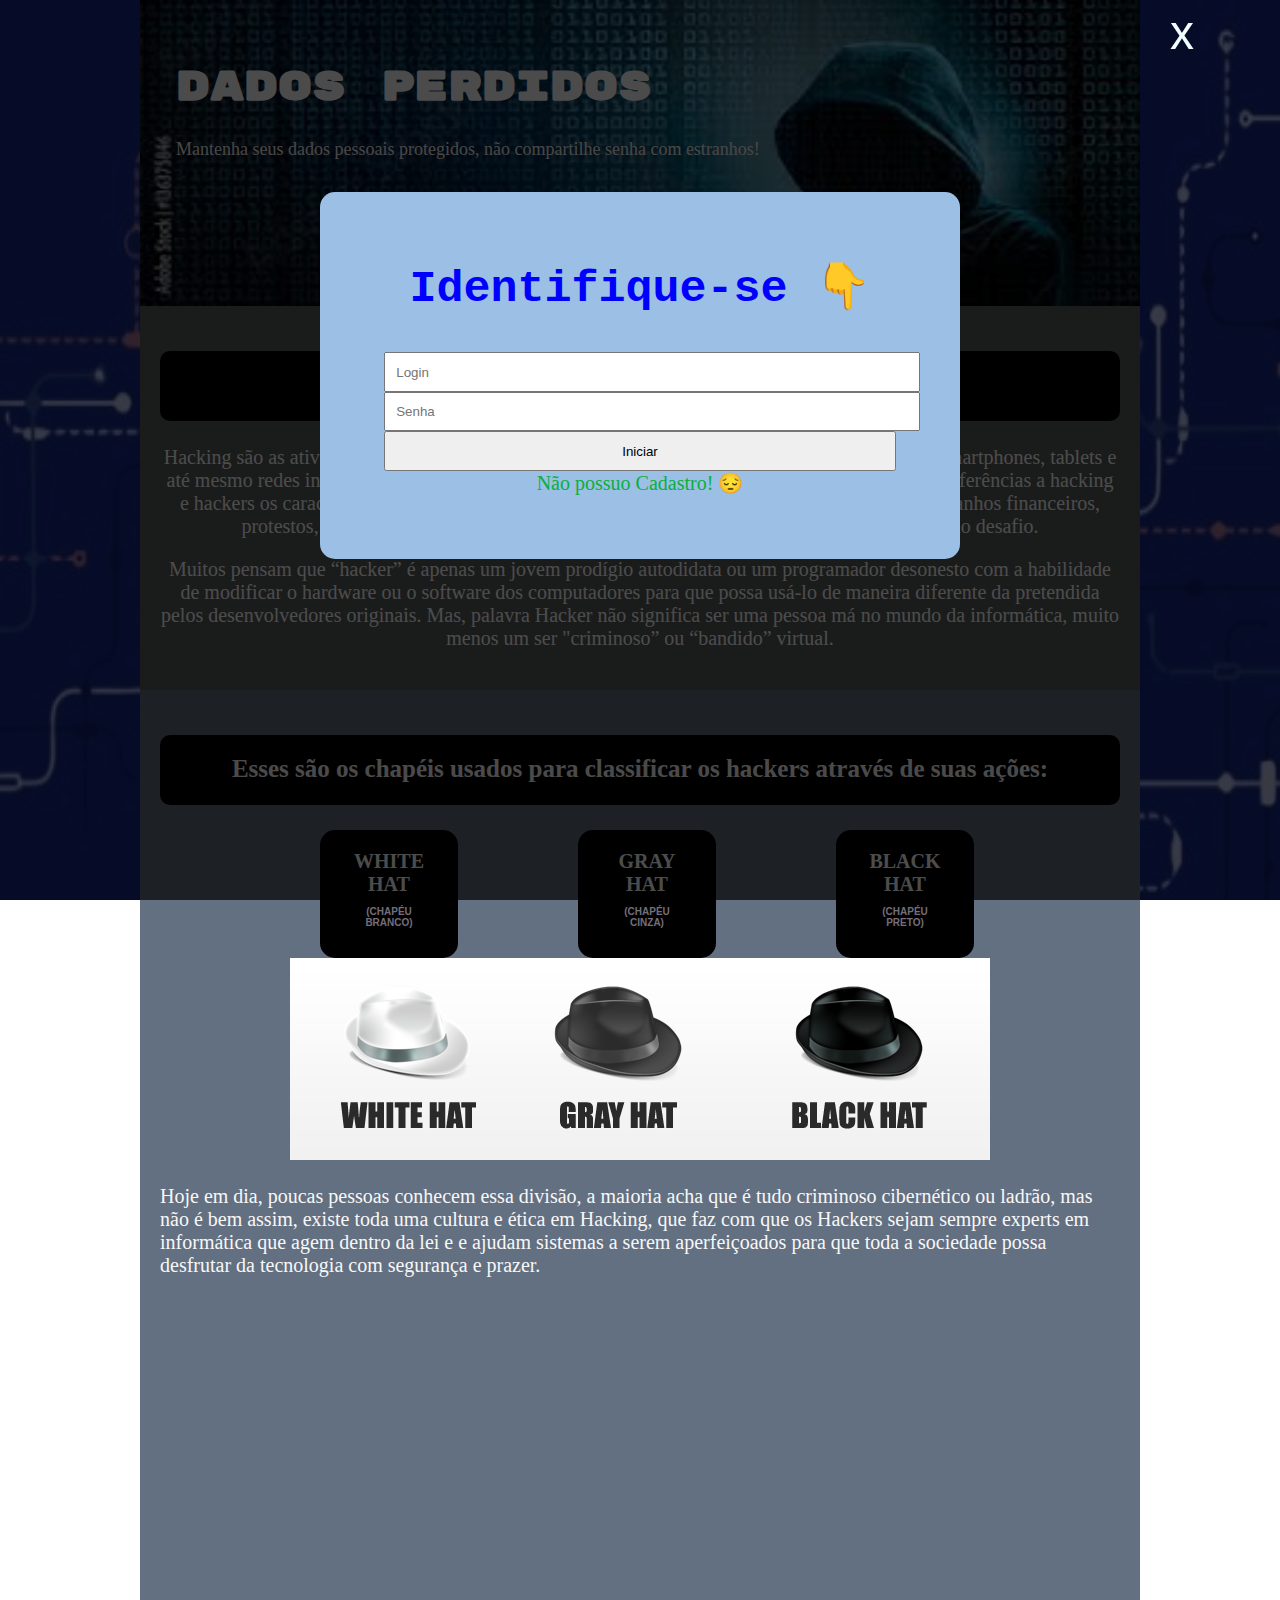
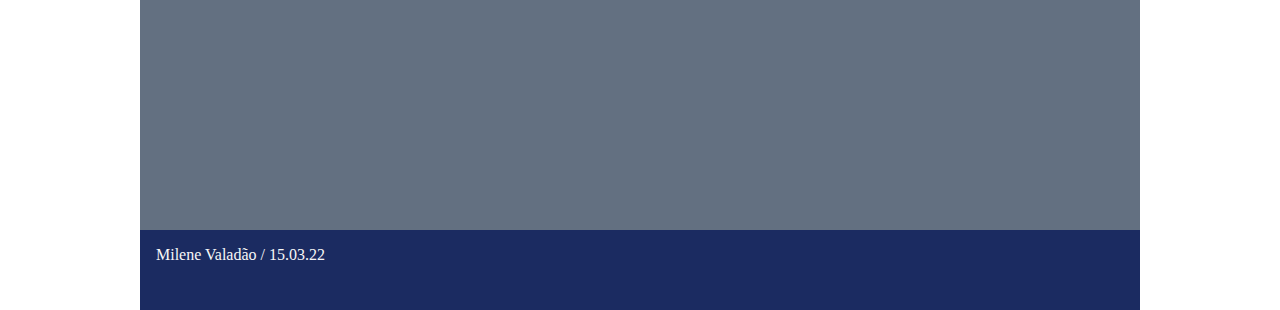
<file: 08.03/index.html>
<!DOCTYPE html>
<html lang="pt-br">
<head>
    <meta charset="UTF-8">
    <meta http-equiv="X-UA-Compatible" content="IE=edge">
    <meta name="viewport" content="width=device-width, initial-scale=1.0">
    <title>Hackers</title>
    <link rel="shortcut icon" href="img/icone.ico" type="image/x-icon">
    <link rel="stylesheet" href="css/style.css">
    
    <link rel="preconnect" href="https://fonts.googleapis.com">
    <link rel="preconnect" href="https://fonts.gstatic.com" crossorigin>
    <link href="https://fonts.googleapis.com/css2?family=Rubik+Mono+One&display=swap" rel="stylesheet">
</head>
<body>
    <div id="pag">
        <header>
            <h1>DADOS PERDIDOS</h1>
            <p> Mantenha seus dados pessoais protegidos, não compartilhe senha com estranhos! </p>
        </header>
        <nav>
            <h3>Hacking</h3>
           <p>  Hacking são as atividades que procuram comprometer dispositivos digitais como computadores, smartphones, tablets e até mesmo redes inteiras. Embora o hacking possa não ser sempre malicioso, atualmente, muitas referências a hacking e hackers os caracterizam como uma atividade ilegal de criminosos cibernéticos motivados por ganhos financeiros, protestos, coleta de informações (espionagem) e, mesmo que seja apenas pela "emoção" do desafio.</p>

           <p>   Muitos pensam que “hacker” é apenas um jovem prodígio autodidata ou um programador desonesto com a habilidade de modificar o hardware ou o software dos computadores para que possa usá-lo de maneira diferente da pretendida pelos desenvolvedores originais. Mas, palavra Hacker não significa ser uma pessoa má no mundo da informática, muito menos um ser "criminoso” ou “bandido” virtual.</p>
        </nav>
        <section>
            <h3>Esses são os chapéis usados para classificar os hackers através de suas ações:</h3>
            <ul>
                <li> <a href="indexwhite.html"> White Hat <div class="link">(Chapéu Branco)</div></a>  </li>
                <li> <a href="indexgray.html">Gray Hat <div class="link">(Chapéu Cinza)</div></a> </li>
                <li> <a href="indexblack.html">Black Hat <div class="link">(Chapéu Preto)</div></a> </li>
            </ul>
            <p class="centro"> <img src="img/all-hats.jpg" alt="" srcset=""> </p>

            <p>
                Hoje em dia, poucas pessoas conhecem essa divisão, a maioria acha que é tudo criminoso cibernético ou ladrão, mas não é bem assim, existe toda uma cultura e ética em Hacking, que faz com que os Hackers sejam sempre experts em informática que agem dentro da lei e e ajudam sistemas a serem aperfeiçoados para que toda a sociedade possa desfrutar da tecnologia com segurança e prazer.
            </p>
        </section>
        <footer>
            Milene Valadão / 15.03.22
        </footer>
    </div>
    <div id="popup">
        <div id="fechar" onclick="fechar()"> x </div>
        <div id="quadro">
            <h2> Identifique-se &#x1F447;</h2>
            <form name="form" method="post">
                <input type="text" name="login" placeholder="Login">
                <input type="password" name="senha" placeholder="Senha">
                <input type="button" value="Iniciar" onclick="log()" >
                <p id="msg"> Acesso Negado. Usuário ou Senha Inválido</p>
                <a href="#">Não possuo Cadastro! &#x1F614;</a>
            </form>
        </div>
    </div>
    <script src="js/script.js"></script>
</body>
</html>
</file>
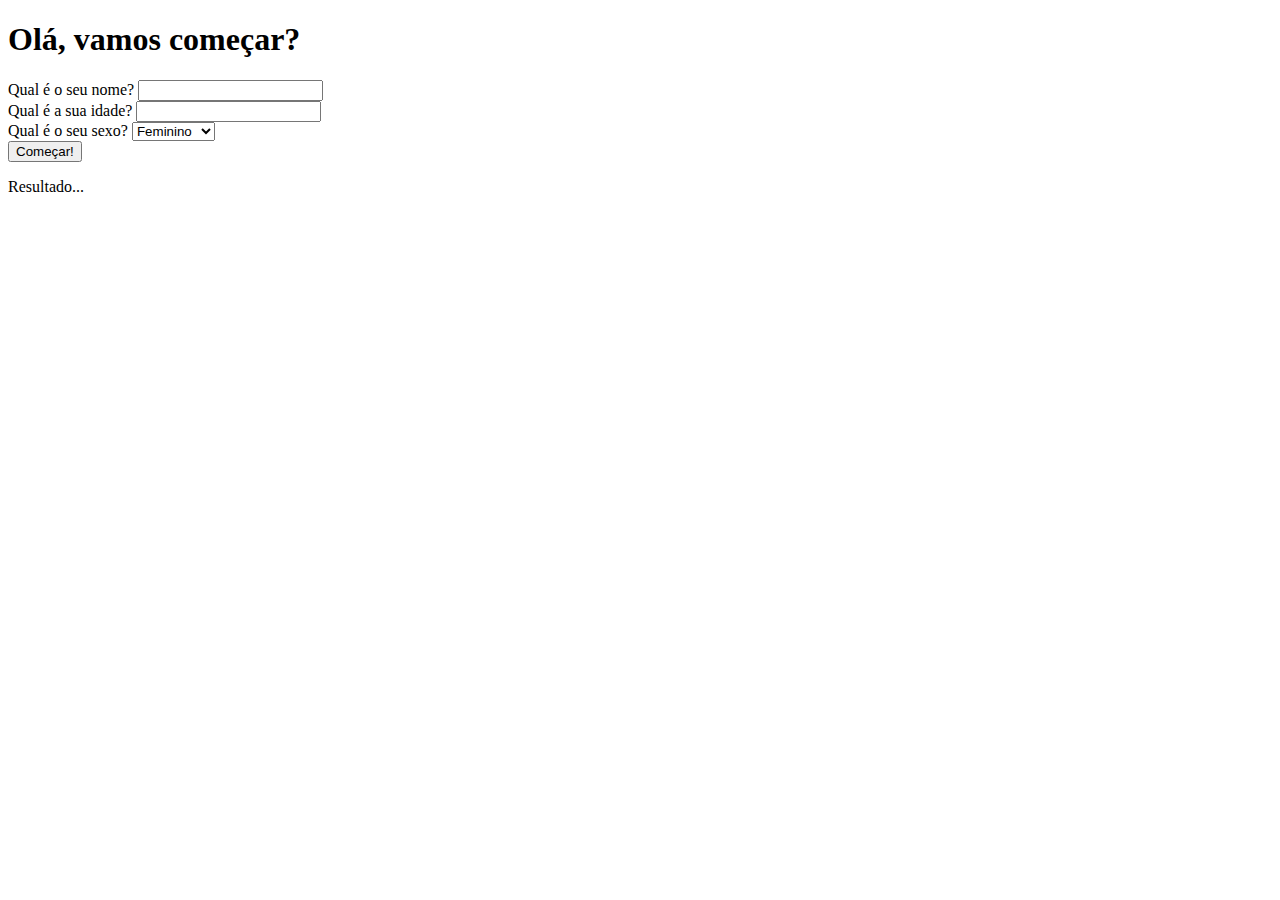
<file: bemvindos/index.html>
<!DOCTYPE html>
<html lang="pt-br">
<head>
    <meta charset="UTF-8">
    <meta http-equiv="X-UA-Compatible" content="IE=edge">
    <meta name="viewport" content="width=device-width, initial-scale=1.0">
    <title>Bem Vindos</title>
</head>
<body>
    <main>
        <h1>Olá, vamos começar?</h1>
        <label for="nome" >Qual é o seu nome?</label>
        <input type="text" name="nome" id="nome">
        <br><label for="idade"> Qual é a sua idade?</label>
        <input type="number" name="idade" id="idade">
        <br><label for="sexo" > Qual é o seu sexo?</label>
        <select name="sexo" id="sexo">
            <option value="feminino">Feminino</option>
            <option value="masculino">Masculino</option>
        </select>
        <br><input type="button" value="Começar!" onclick="Resultado()">
        <p> <output id="resul" >  Resultado...  </output></p>
    </main>
    <script>
        
        function Resultado() {

        let nome = document.getElementById("nome").value
        let idade = Number(document.getElementById("idade").value)
        let sexo = document.getElementById("sexo").value
        let resul = document.getElementById("resul")

            
            if (idade >= 18 ) {
                if (sexo == "feminino") {
                    resul = `Bem-vinda!` 
                }
                 else {
                    resul = `Bem-vindo!`  
                 }
            }              
             else{
                resul = `Menor de idade!`
            } 

         
            document.getElementById("resul").value = resul
        }
        
    </script>
</body>
</html>
</file>
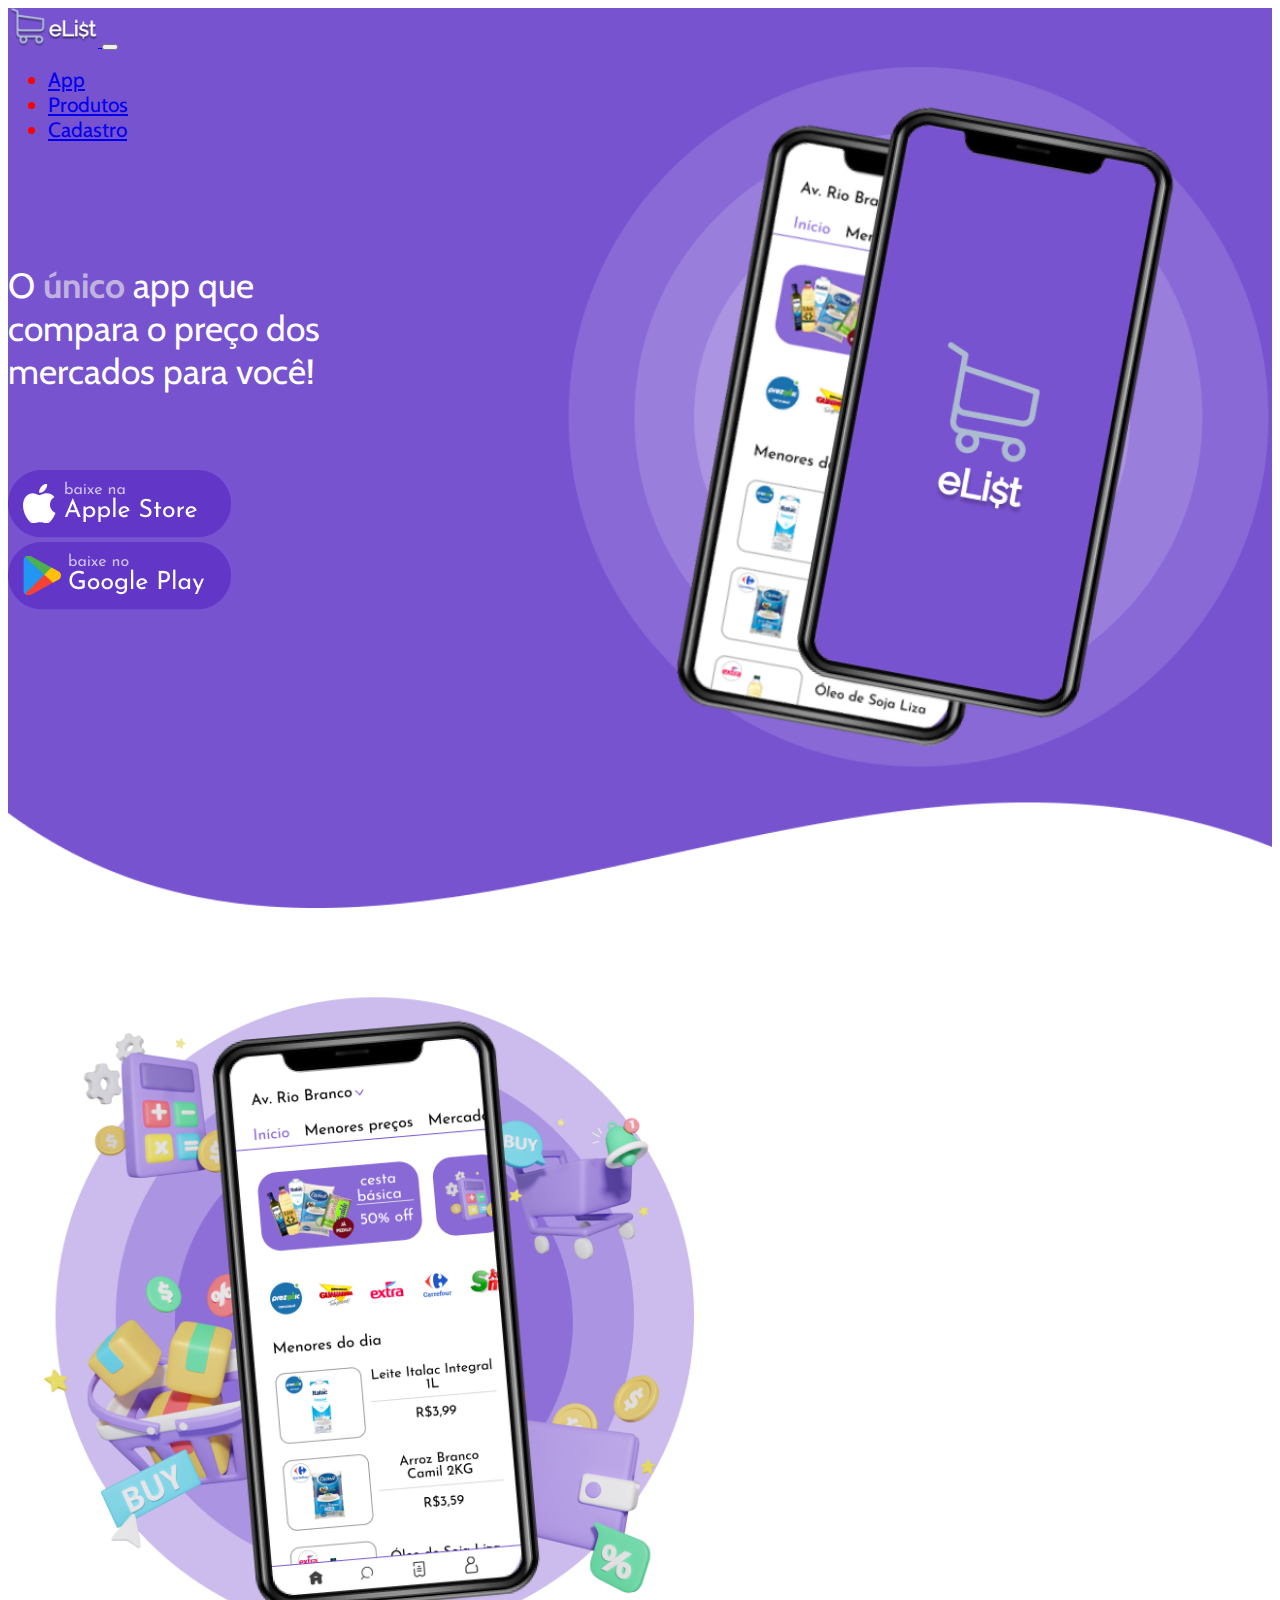
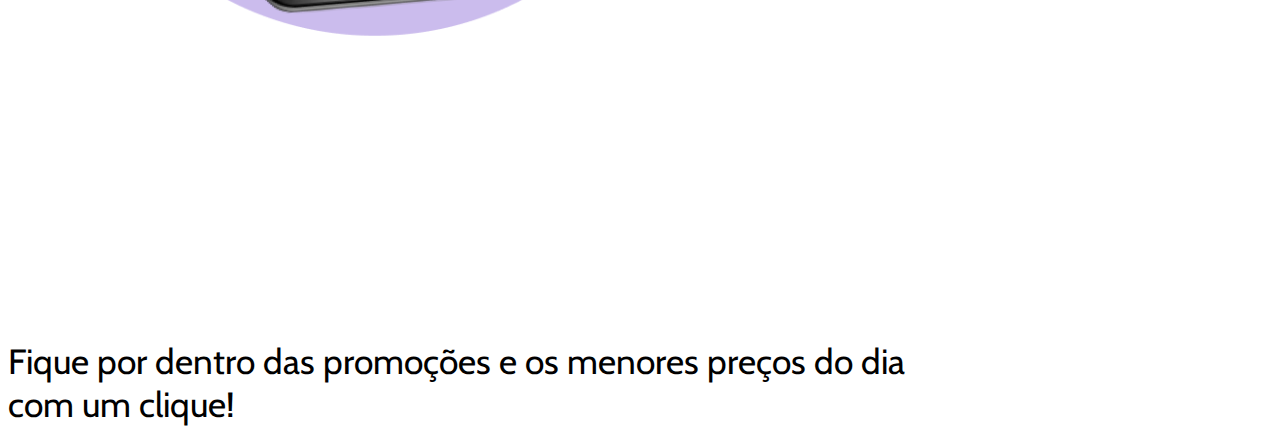
<file: projeto individual/index.html>
<!DOCTYPE html>
<html lang="pt-br">
<head>
    <meta charset="UTF-8">
    <meta http-equiv="X-UA-Compatible" content="IE=edge">
    <meta name="viewport" content="width=device-width, initial-scale=1.0">
    <title>eList</title>

    <link rel="shortcut icon" href="img/icone.png" type="image/x-icon">

    <link rel="stylesheet" href="css/style.css">

    <link href="https://cdn.jsdelivr.net/npm/bootstrap@5.2.1/dist/css/bootstrap.min.css" rel="stylesheet" integrity="sha384-iYQeCzEYFbKjA/T2uDLTpkwGzCiq6soy8tYaI1GyVh/UjpbCx/TYkiZhlZB6+fzT" crossorigin="anonymous">

    <link rel="preconnect" href="https://fonts.googleapis.com">
    <link rel="preconnect" href="https://fonts.gstatic.com" crossorigin>
    <link href="https://fonts.googleapis.com/css2?family=Cabin&display=swap" rel="stylesheet">

</head>
    <header> <!--Fundo-->
        
        <nav class="navbar navbar-expand-lg bg-light  bg-transparent">
        <div class="container">
            <a class="navbar-brand" href="#">
                <img src="img/logo.png" alt="eList" width="90">
              </a>
          <button class="navbar-toggler" type="button" data-bs-toggle="collapse" data-bs-target="#navbarSupportedContent" aria-controls="navbarSupportedContent" aria-expanded="false" aria-label="Toggle navigation">
            <span class="navbar-toggler-icon"></span>
          </button>
          <div class="collapse navbar-collapse" id="navbarSupportedContent">
            <ul class="navbar-nav ms-auto mb-2 mb-lg-0">
              <li class="nav-item">
                <a class="nav-link active" aria-current="page" href="#">App</a>
              </li>
              <li class="nav-item">
                <a class="nav-link" href="#">Produtos</a>
              </li>
              <li class="nav-item">
                <a class="nav-link" href="#">Cadastro</a>
              </li>
            </ul>
          </div>
        </div>
      </nav>

      <div class="container">   

            <div class="row" style="height: 200px;">
                <div class="col-md-6 col-sm-12 unico">O <span style="color: #C0B2DF;"><b>único</b></span> app que <br> compara o preço dos <br> mercados para você!
                </div>

                <div class="col-md-6 col-sm-12 celulares1 "> 
                    <img id="celulares1" src="img/celularescomfundo.png" alt="aplicativo e logo">
                </div>
           </div>

            <div class="row instale">
                
                <div class="col-md-3 col-sm-12">
                    <a href="https://www.apple.com/br/store" target="_blank"><img src="img/botaoapple.png"  alt="Baixe na Apple Store"></a>
                </div>

                <div class="col-md-3 col-sm-12">
                    <a href="https://play.google.com/store/games" target="_blank"><img src="img/botaogoogle.png" alt="Baixe no Gloogle Play"></a>
                </div>

            </div>  

        </div>
    </header>
    <body>
        
        <div class="container">

            <div class="row">
                <div class="col-md-6 col-sm-12">
                    <img id="celulares1" src="img/celular2.png" alt="pagina inicial mobile">
                </div>
                <div class="col-md-6 col-sm-12 tdirp">
                    Fique por dentro das promoções e os menores preços do dia <br> com um clique!
                </div>
            </div>

        </div>
        
    </body>
    <script src="https://cdn.jsdelivr.net/npm/@popperjs/core@2.11.6/dist/umd/popper.min.js" integrity="sha384-oBqDVmMz9ATKxIep9tiCxS/Z9fNfEXiDAYTujMAeBAsjFuCZSmKbSSUnQlmh/jp3" crossorigin="anonymous"></script>
    <script src="https://cdn.jsdelivr.net/npm/bootstrap@5.2.1/dist/js/bootstrap.min.js" integrity="sha384-7VPbUDkoPSGFnVtYi0QogXtr74QeVeeIs99Qfg5YCF+TidwNdjvaKZX19NZ/e6oz" crossorigin="anonymous"></script>
</html>
</file>
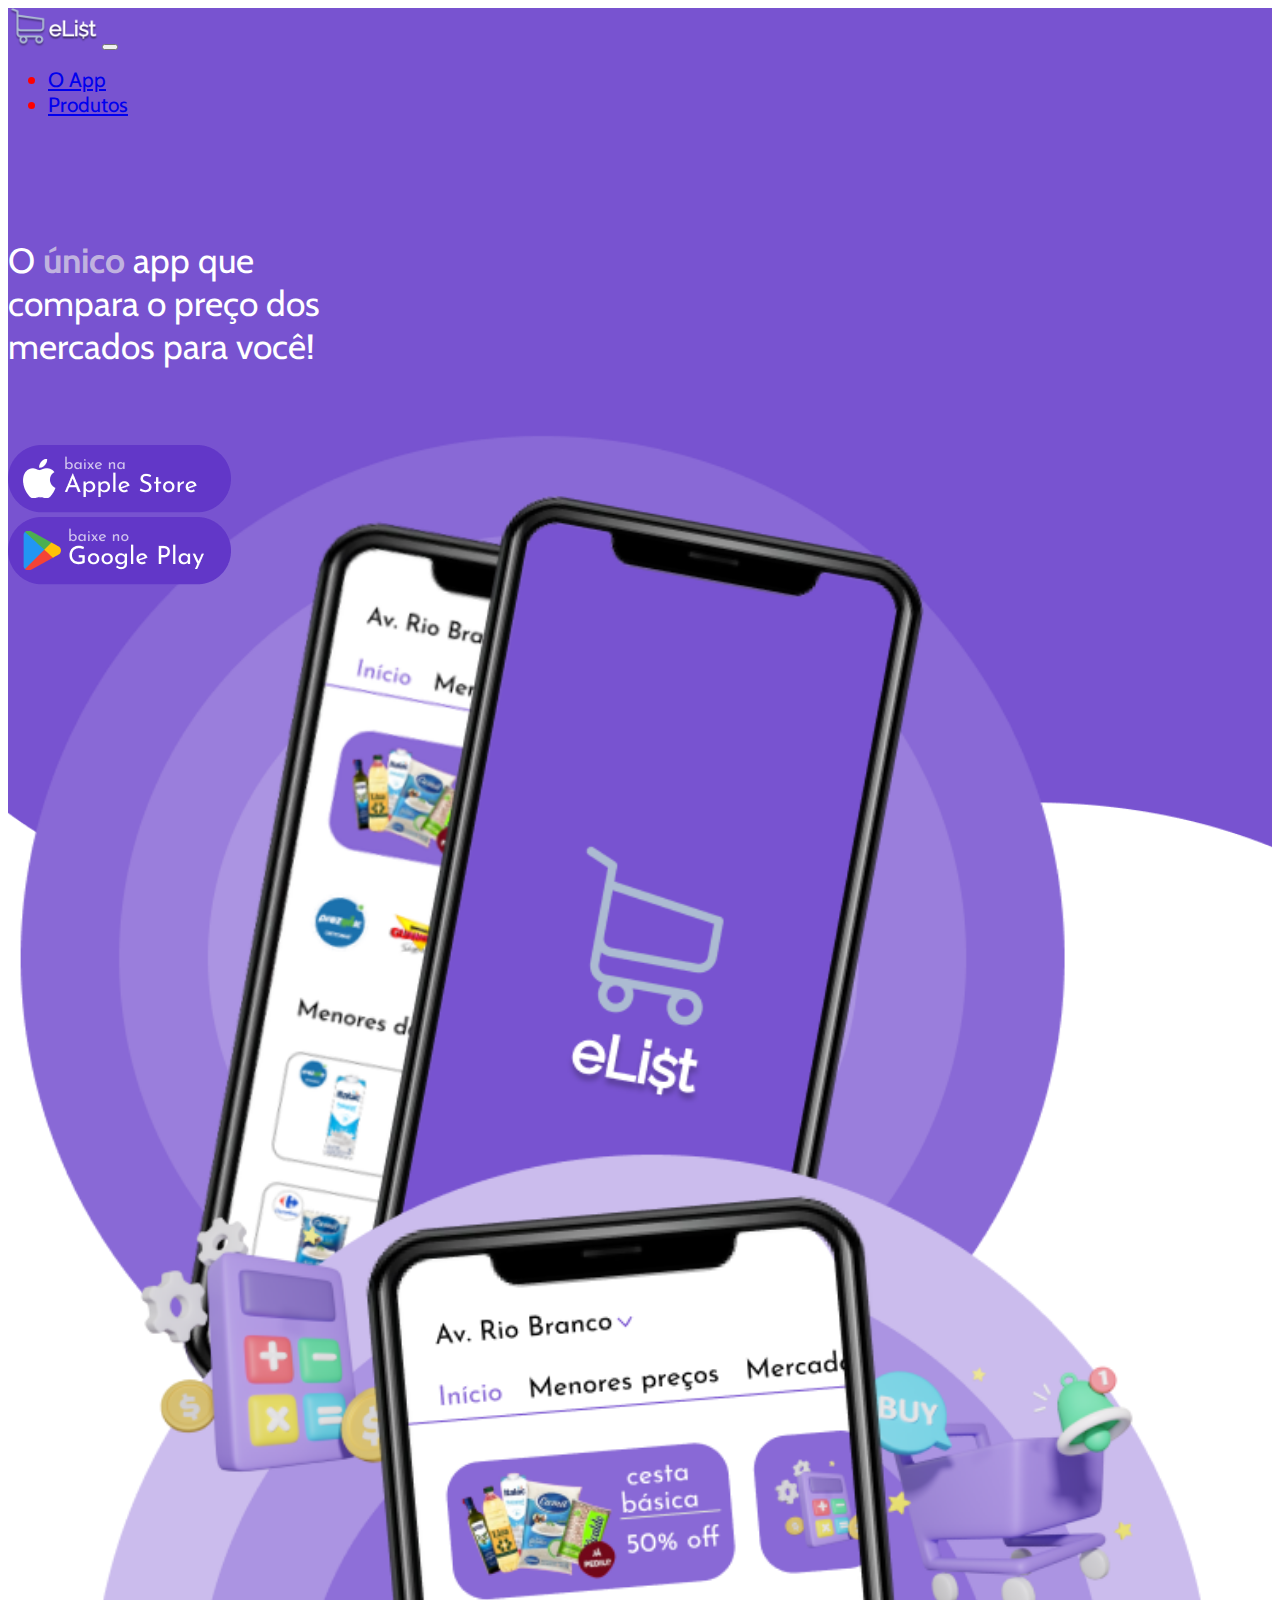
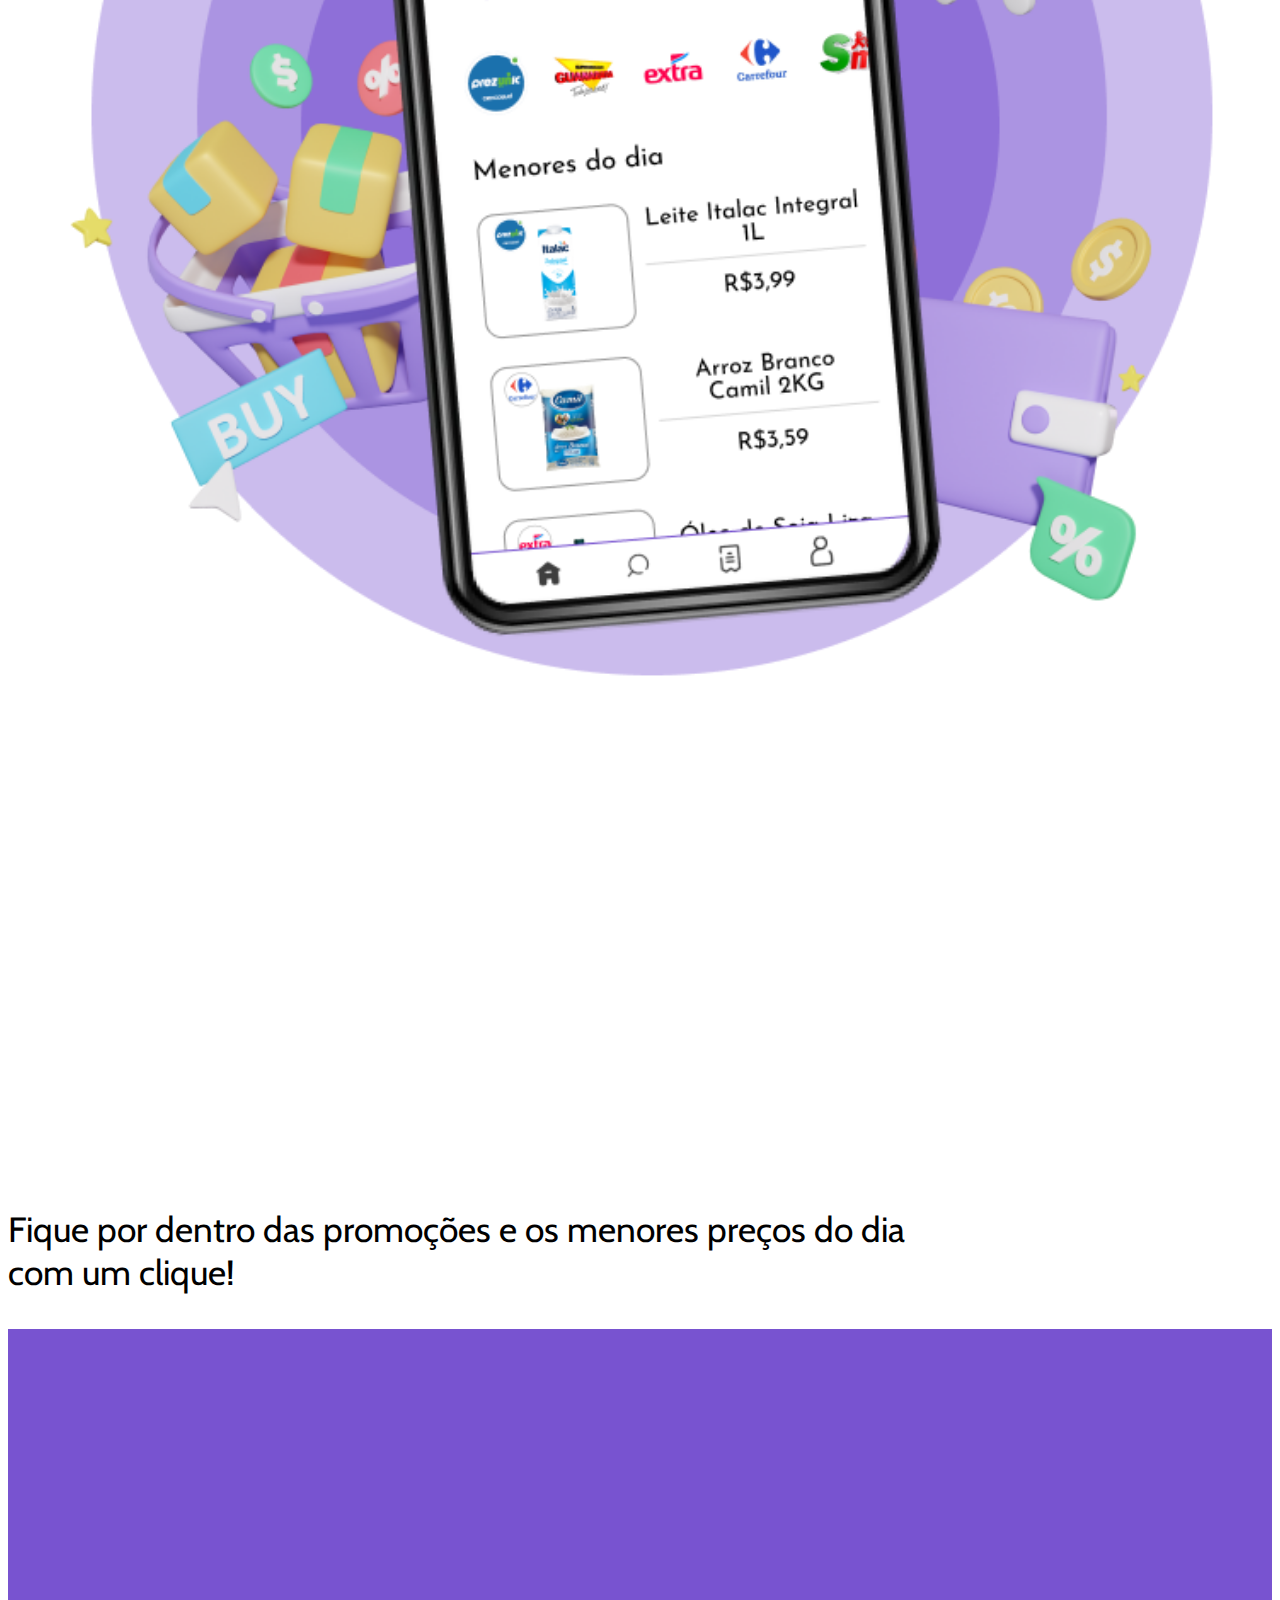
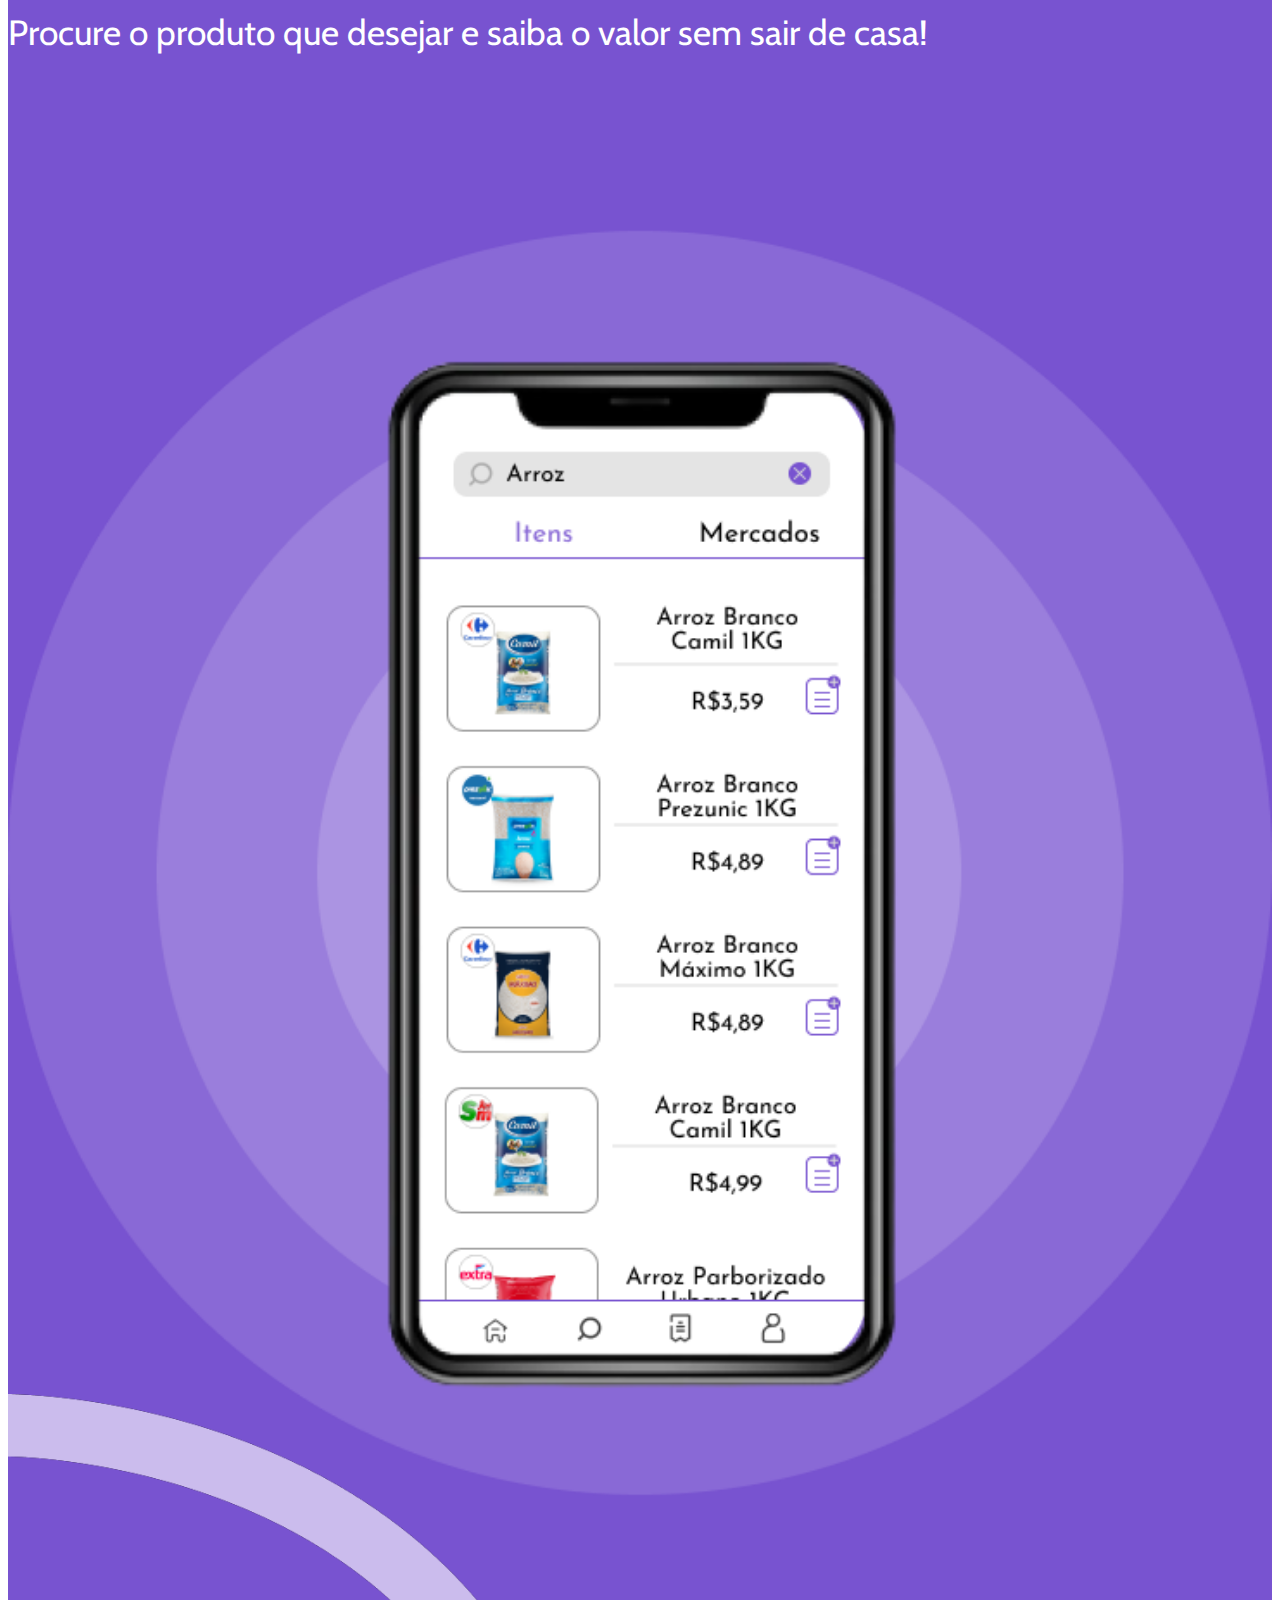
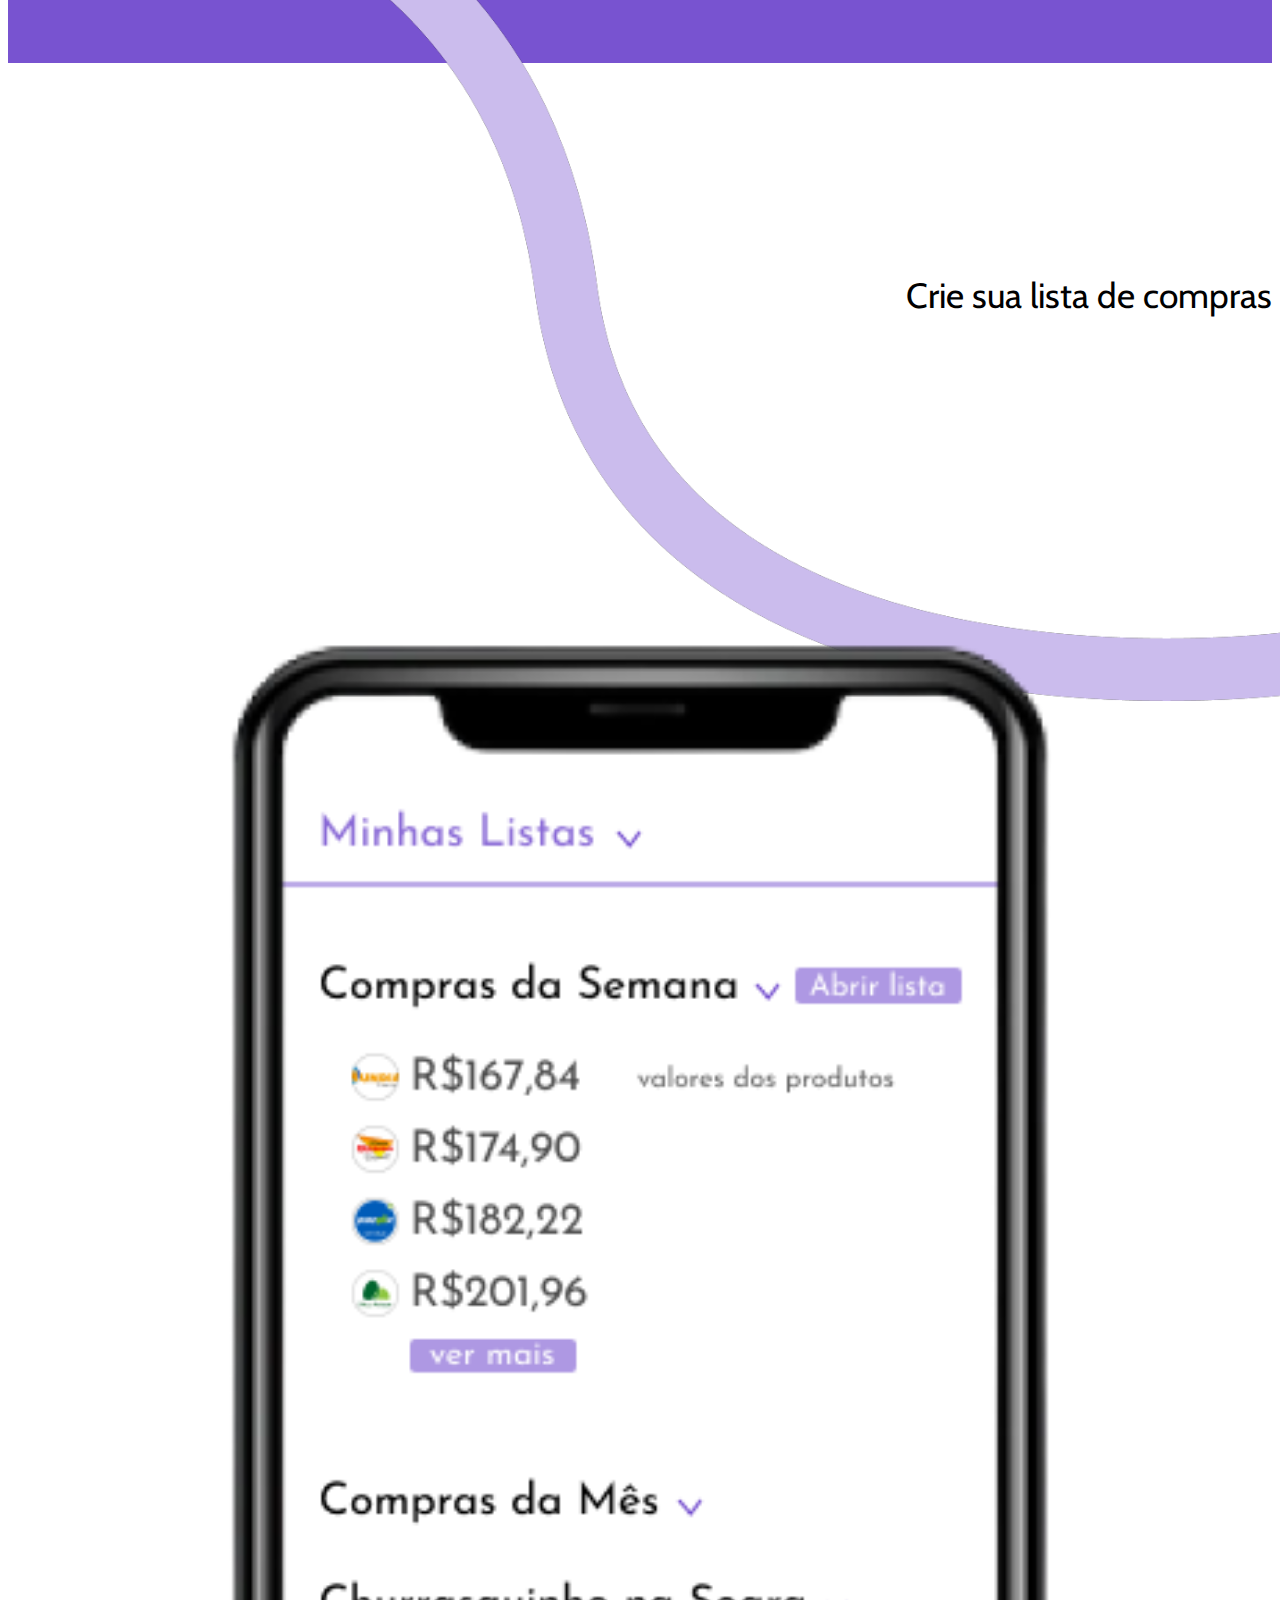
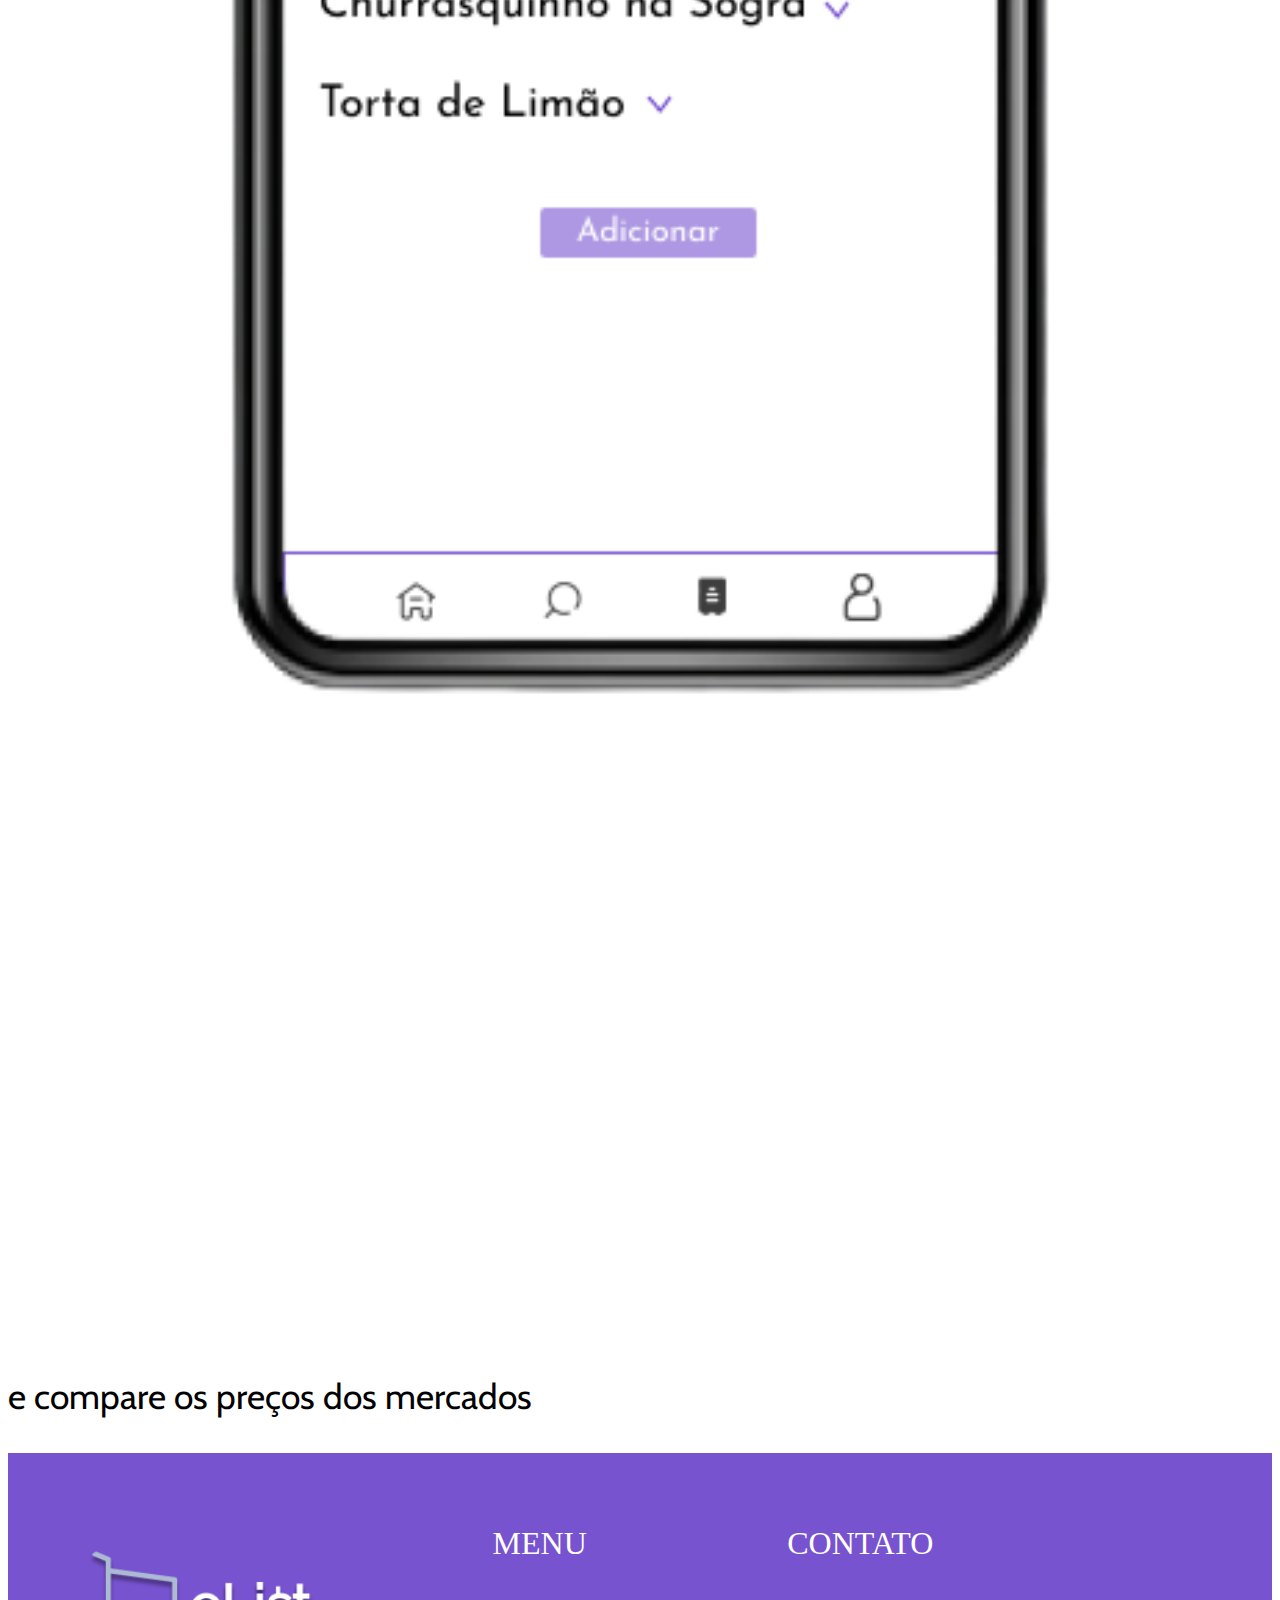
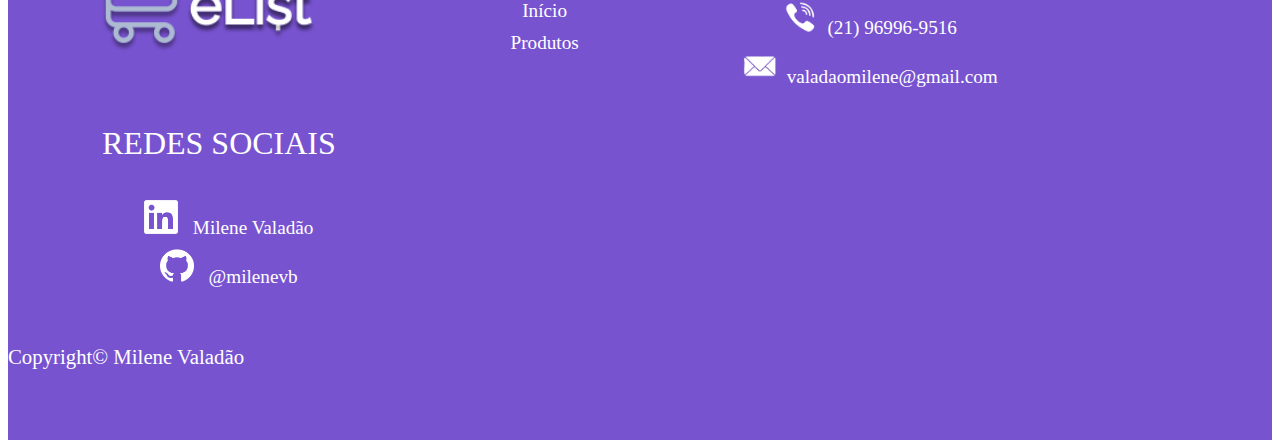
<file: projetoindividual/index.html>
<!DOCTYPE html>
<html lang="pt-br">
<head>
    <meta charset="UTF-8">
    <meta http-equiv="X-UA-Compatible" content="IE=edge">
    <meta name="viewport" content="width=device-width, initial-scale=1.0">
    <title>eList</title>

    <!--Bootstrap CSS-->
    <link rel="shortcut icon" href="img/icone.png" type="image/x-icon">

    <link rel="stylesheet" href="css/style.css">

    <link href="https://cdn.jsdelivr.net/npm/bootstrap@5.2.1/dist/css/bootstrap.min.css" rel="stylesheet" integrity="sha384-iYQeCzEYFbKjA/T2uDLTpkwGzCiq6soy8tYaI1GyVh/UjpbCx/TYkiZhlZB6+fzT" crossorigin="anonymous">

    <!--Fonts-->
    <link rel="preconnect" href="https://fonts.googleapis.com">
    <link rel="preconnect" href="https://fonts.gstatic.com" crossorigin>
    <link href="https://fonts.googleapis.com/css2?family=Cabin&display=swap" rel="stylesheet">

</head>
    <header> <!--Fundo-->
        
        <nav class="navbar navbar-expand-lg bg-transparent">
        <div class="container">
            <a class="navbar-brand">
                <img src="img/logo.png" alt="eList" width="90">
              </a>
          <button class="navbar-toggler navbar-dark " type="button" data-bs-toggle="collapse" data-bs-target="#navbarSupportedContent" aria-controls="navbarSupportedContent" aria-expanded="false" aria-label="Toggle navigation">
            <span class="navbar-toggler-icon"></span>
          </button>
          <div class="collapse navbar-collapse navbar-dark" id="navbarSupportedContent">
            <ul class="navbar-nav ms-auto mb-2 mb-lg-0"> <!-- Posicionar na direita ms-auto -->
              <li class="nav-item">
                <a class="nav-link active" aria-current="page" href="index.html">O App</a>
              </li>
              <li class="nav-item">
                <a class="nav-link" href="produtos.html">Produtos</a>
              </li>
              <!--
              <li class="nav-item">
                <a class="nav-link" href="#">Cadastro</a>
              </li>
              -->
            </ul>
          </div>
        </div>
      </nav>
  
        <div class="container">
  
              <div class="row" style="height: 200px;">
                  
                  <div class="col-md-6 col-12 unico">O <span style="color: #C0B2DF;"><b>único</b></span> app que <br> compara o preço dos <br> mercados para você!
                  </div>
                  
  
                  <div class="col-md-6 col-12 celulares1">
                      <img id="celulares1" src="img/celularescomfundo.png" alt="aplicativo e logo">
                      <img id="celulares1Mob" src="img/doiscelulares.png" alt="aplicativo e logo">
                  </div>
                  
                  <div class="col-md-6 col-12 unicomob">O <span style="color: #C0B2DF;"><b>único</b></span> app que compara o preço dos mercados para você!
                  </div>

                  

             </div>

              <div class="row instale">
  
                  <div class="col-md-3 col-12 ">
                      <a href="https://www.apple.com/br/store" target="_blank"><img src="img/botaoapple.png"  alt="Baixe na Apple Store"></a>
                  </div>
  
                  <div class="col-md-3 col-12 ">
                      <a href="https://play.google.com/store/games" target="_blank"><img src="img/botaogoogle.png" alt="Baixe no Gloogle Play"></a>
                  </div>
  
              </div>
  
          </div>

    </header>
    <body>
        <section>
          
          <div class="container">
              <div class="row menpre">
                  <div class="col-md-6 col-sm-12">
                      <img class="celulares" src="img/celular2.png" alt="página inicial mobile">
                  </div>
                  <div class="col-md-6 col-sm-12 tdirp">
                      Fique por dentro das promoções e os menores preços do dia <br> com um clique!
                  </div>
              </div>
          </div>

        
        </section>
        
        <section id="roxo">
          <div class="container">
              <div class="row">
                  <div class="col-md-6 col-sm-12">
                    <p class="tesqb">
                      Procure o produto que desejar e saiba o valor sem sair de casa!
                    </p>
                  </div>
                  <div class="col-md-6 col-sm-12">
                      <img src="img/celular3.png" class="celulares" alt="página de pesquisa mobile">
                  </div>
              </div>
          </div>

        </section>

        <section class="ultimapag">
          <div class="linha">
            <img src="img/linha.png" id="linha" alt="linha">
          </div>
          <div class="container">
            <div class="row">
                <div class="col-md-4 col-sm-12">
                  <p class="tecel4">
                    Crie sua lista de compras
                  </p>
                </div>
                <div class="col-md-4 col-sm-12">
                  <img src="img/Celular4.png" id="celular4" alt="tela de comparação da lista de compras">
                </div>
                <div class="col-md-4 col-sm-12">
                  <p class="tdcel4">
                    e compare os preços dos mercados
                  </p>
                </div>
            </div>
          </div>

        </section>

        <footer>
          <div class="container-footer">

            <div class="row-footer">
              <div class="footer-col text-center">
                <img id="loguinho" src="img/logo.png" alt="logo">
              </div>

              <div class="footer-col">
                <h1 class="titulo">Menu</h1>
                <ul>
                  <li><a href="index.html">Início</a></li>
                  <li><a href="produtos.html">Produtos</a></li>
                </ul>
              </div>

              <div class="footer-col">
                <h1 class="titulo">Contato</h1>
                <ul>
                  <li><a href="https://api.whatsapp.com/send?phone=5521969969516&text="><img class="icon" src="img/telefone.png">(21) 96996-9516</a></li>

                  <li><a href="https://mail.google.com/mail/u/valadaomilene@gmail.com" target="_blank"><img class="icon" src="img/email.png">valadaomilene@gmail.com</a></li>
                </ul>
              </div>

              <div class="footer-col">
                <h1 class="titulo">Redes Sociais</h1>
                <ul>
                  <li><a href="https://www.linkedin.com/in/milene-valad%C3%A3o-77162920b/" target="_blank"> <img class="icon" src="img/linkedin.png" alt=""> Milene Valadão</a></li>
                  <li><a href="https://github.com/milenevb" target="_blank"> <img class="icon" src="img/github.png" alt=""> @milenevb</a></li>
                </ul>
              </div>

            </div>
          </div>

          <div class="copyright text-center">
            <p>Copyright&copy; Milene Valadão</p>
          </div>
        </footer>

<!-- 
        
          <div class="copyright text-center">
              <p>Copyright&copy; Milene Valadão</p>
          </div>

-->
    </body>
    <script src="https://cdn.jsdelivr.net/npm/@popperjs/core@2.11.6/dist/umd/popper.min.js" integrity="sha384-oBqDVmMz9ATKxIep9tiCxS/Z9fNfEXiDAYTujMAeBAsjFuCZSmKbSSUnQlmh/jp3" crossorigin="anonymous"></script>
    <script src="https://cdn.jsdelivr.net/npm/bootstrap@5.2.1/dist/js/bootstrap.min.js" integrity="sha384-7VPbUDkoPSGFnVtYi0QogXtr74QeVeeIs99Qfg5YCF+TidwNdjvaKZX19NZ/e6oz" crossorigin="anonymous"></script>
</html>
</file>
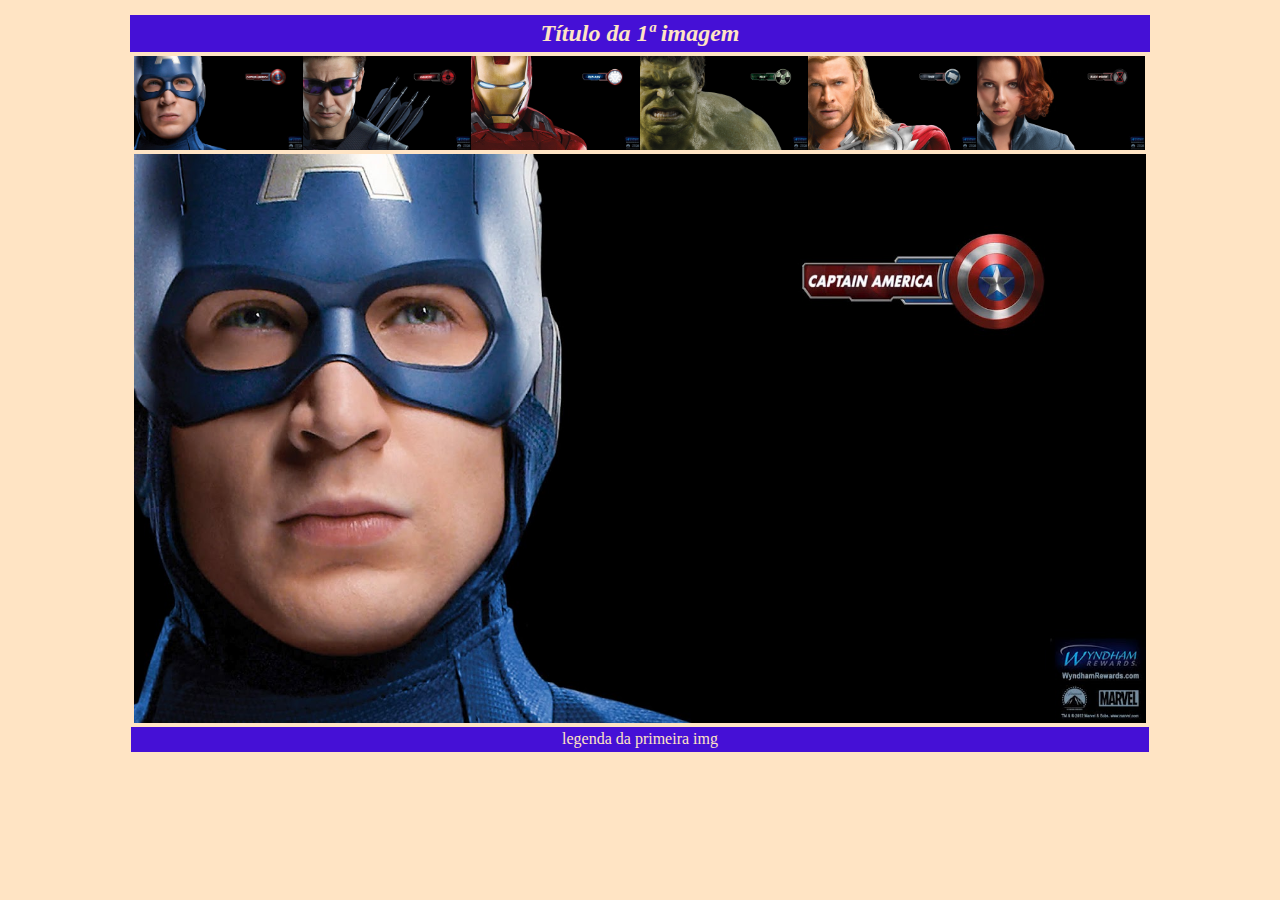
<file: Vingadores/index.html>
<!DOCTYPE html>
<html lang="pt-br">
<head>
    <meta charset="UTF-8">
    <meta http-equiv="X-UA-Compatible" content="IE=edge">
    <meta name="viewport" content="width=device-width, initial-scale=1.0">
    <title>Galeria Vingadores</title>
    <link rel="stylesheet" href="CSS/style.css">
</head>
<body>
    <h1> <output id="titulo"> Título da 1ª imagem </output> </h1>

    <!--**************************** Miniaturas-->
    <div class="miniaturas">

        <div class="imagem">
            <img src="IMG/capitao.jpg" onmouseover="trocar(this.src,'Capitão América','O mais bonito')"> 
            <!--pode coloar no lugar da img/... This.scr-->
        </div>

        <div class="imagem">
            <img src="IMG/gaviao.jpg" onmouseover="trocar('IMG/gaviao.jpg', 'Gavião Arqueiro','Miro melhor que todos')">
        </div>

        <div class="imagem">
            <img src="IMG/homem_ferro.jpg" onmouseover=" trocar('IMG/homem_ferro.jpg', 'Homem de Ferro','Me escondendo sempre')">
        </div>

        <div class="imagem">
            <img src="IMG/hulk.jpg" onmouseover="trocar('IMG/hulk.jpg', 'Hulk', 'O fortão')">
        </div>

        <div class="imagem">
            <img src="IMG/thor.jpg" onmouseover="trocar('IMG/thor.jpg', 'Thor', 'Sempre com meu machado')">
        </div>

        <div class="imagem">
            <img src="IMG/viuva.jpg" onmouseover="trocar('IMG/viuva.jpg', 'Viúva', 'Gatona')">
        </div>

    </div>

    <!--*************************** Imagem principal-->
    <div class="principal">
        <img src="IMG/capitao.jpg" id="imagem_principal"> 

    </div>

    <!--*************************** Legenda da imagem-->
    <div class="legenda">
        <output id="legenda"> legenda da primeira img </output>
    </div>

</body>
<script src="JS/script.js"></script>
</html>
</file>
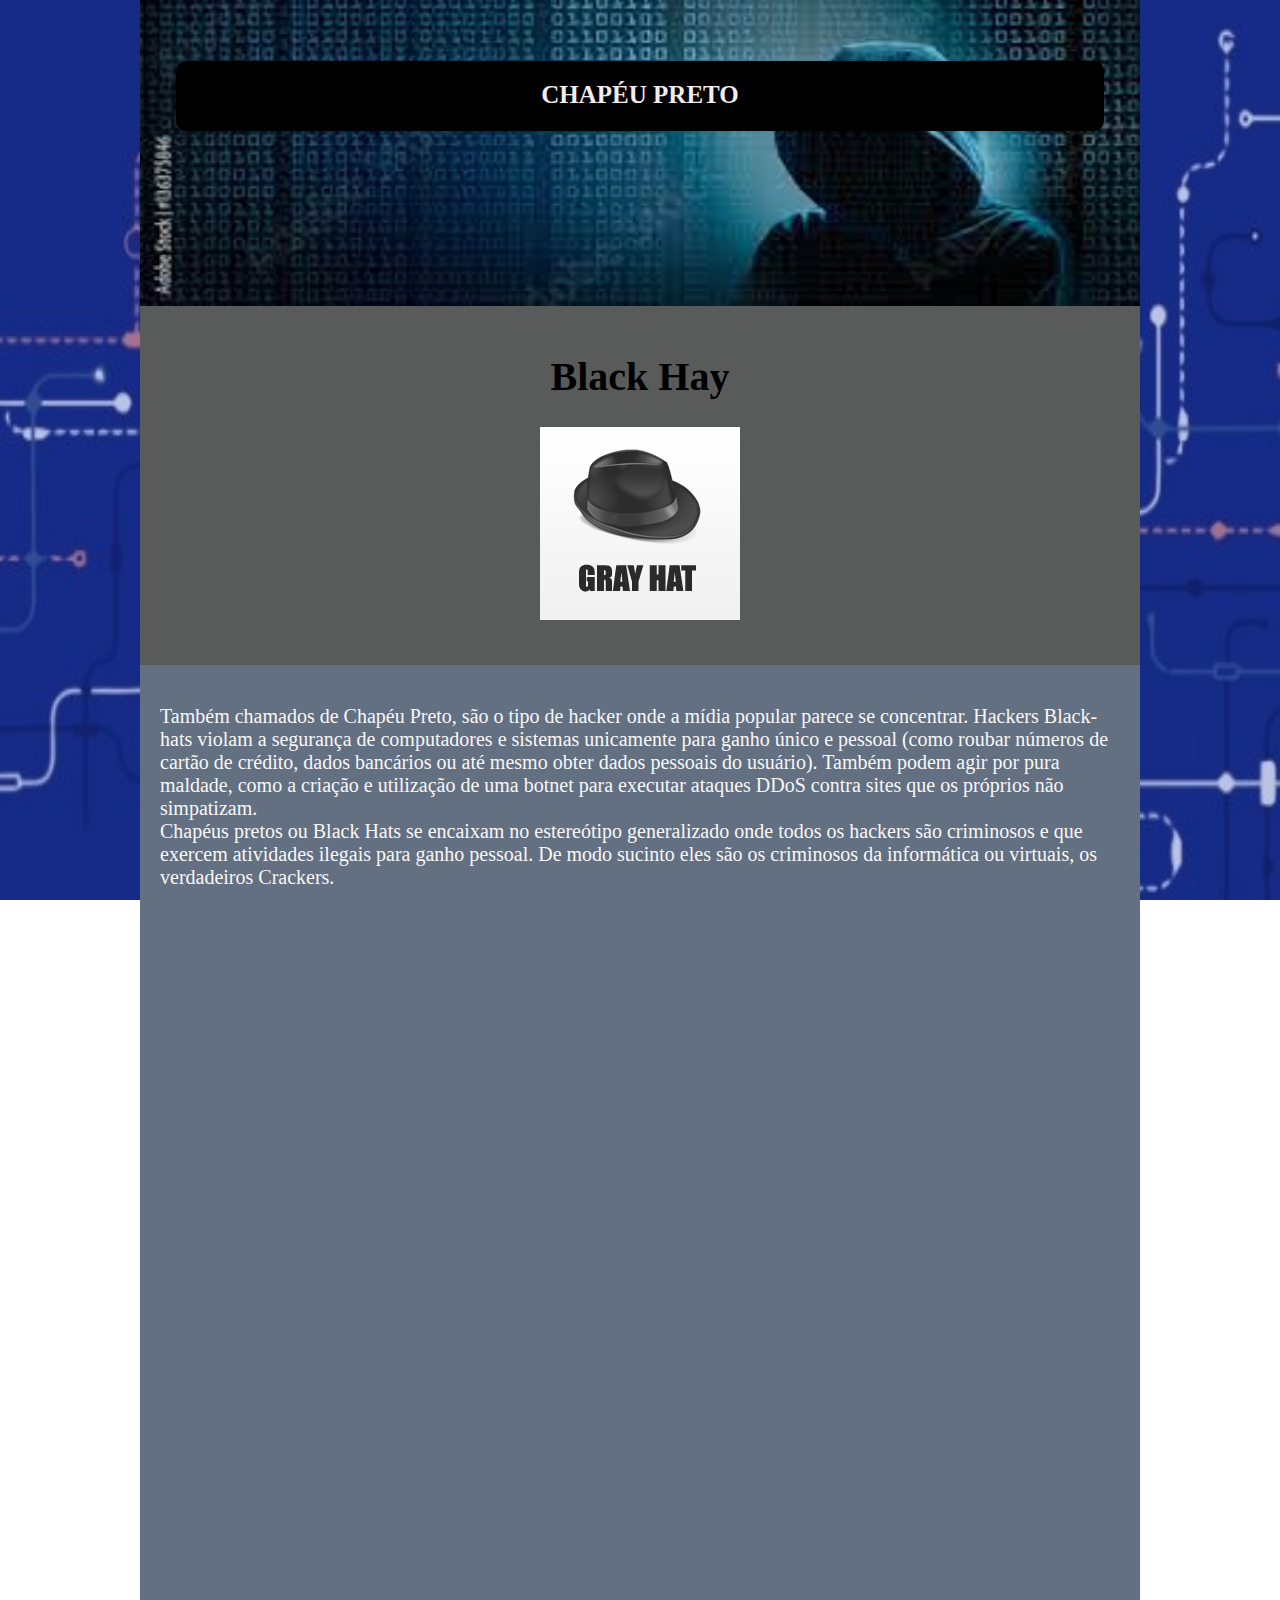
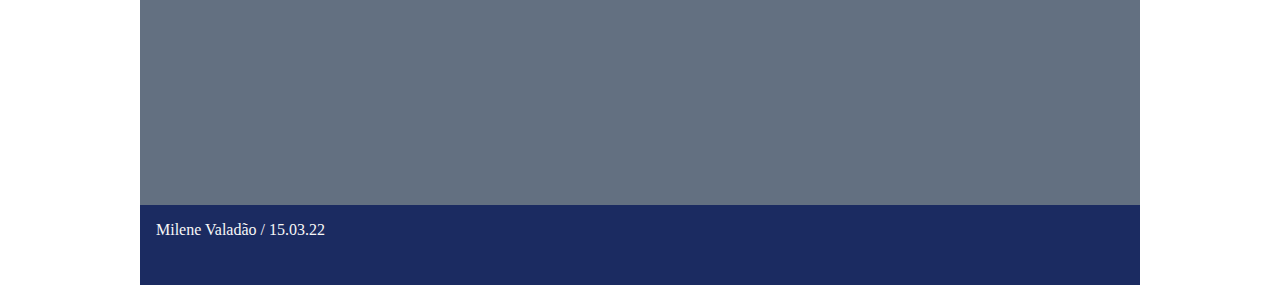
<file: 08.03/indexblack.html>
<!DOCTYPE html>
<html lang="pt-br">
<head>
    <meta charset="UTF-8">
    <meta http-equiv="X-UA-Compatible" content="IE=edge">
    <meta name="viewport" content="width=device-width, initial-scale=1.0">
    <title>Hackers</title>
    <link rel="shortcut icon" href="img/icone.ico" type="image/x-icon">
    <link rel="stylesheet" href="css/style.css">

     <link rel="preconnect" href="https://fonts.googleapis.com">
    <link rel="preconnect" href="https://fonts.gstatic.com" crossorigin>
    <link href="https://fonts.googleapis.com/css2?family=Rubik+Mono+One&display=swap" rel="stylesheet">
</head>
<body>
    <div id="pag">
        <header>
            <h3> CHAPÉU PRETO </h3>
        </header>
        <nav>
            <h1>Black Hay</h1>
            <p class="centro"> <img src="img/gray.png" alt="" srcset=""> </p> 
        </nav>
        <section class="cores">
            <p> Também chamados de Chapéu Preto, são o tipo de hacker onde a mídia popular parece se concentrar. Hackers Black-hats violam a segurança de computadores e sistemas unicamente para ganho único e pessoal (como roubar números de cartão de crédito, dados bancários ou até mesmo obter dados pessoais do usuário). Também podem agir por pura maldade, como a criação e utilização de uma botnet para executar ataques DDoS contra sites que os próprios não simpatizam.
            <br> Chapéus pretos ou Black Hats se encaixam no estereótipo generalizado onde todos os hackers são criminosos e que exercem atividades ilegais para ganho pessoal. De modo sucinto eles são os criminosos da informática ou virtuais, os verdadeiros Crackers.
            </p>
        </section>
        <footer>
            Milene Valadão / 15.03.22
        </footer>
    </div>
    </div>
    <script src="js/script.js"></script>
</body>
</html>
</file>
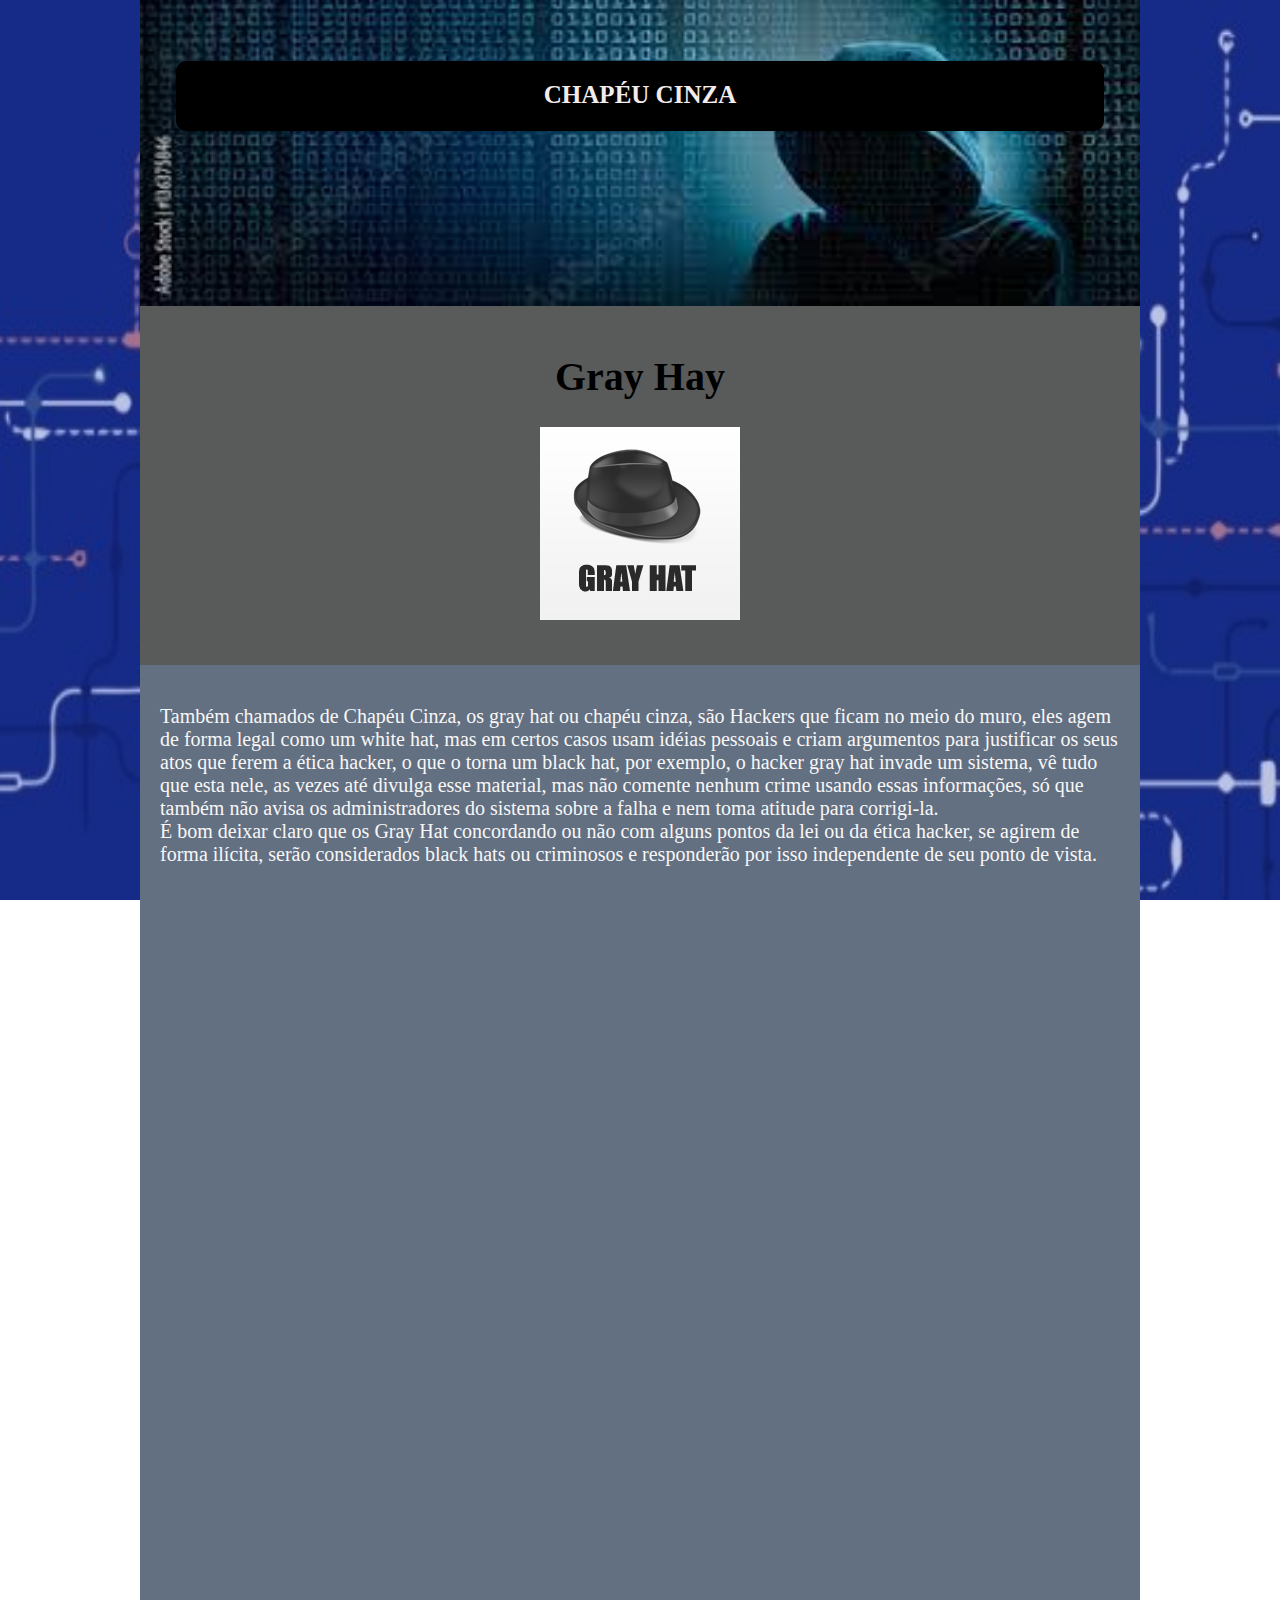
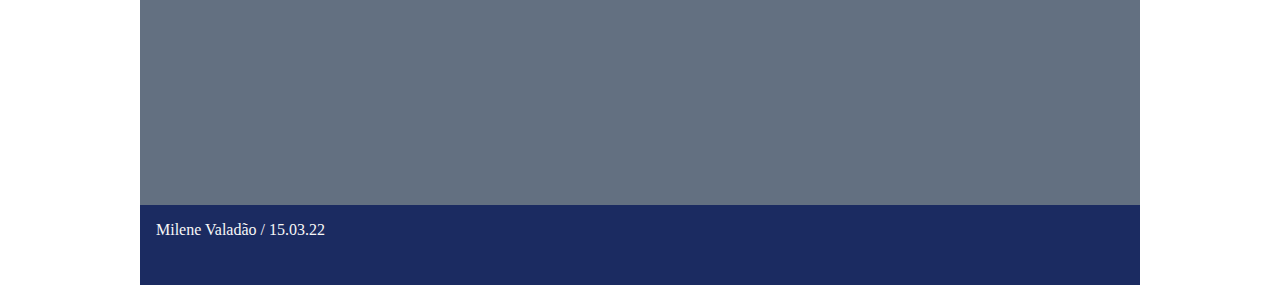
<file: 08.03/indexgray.html>
<!DOCTYPE html>
<html lang="pt-br">
<head>
    <meta charset="UTF-8">
    <meta http-equiv="X-UA-Compatible" content="IE=edge">
    <meta name="viewport" content="width=device-width, initial-scale=1.0">
    <title>Hackers</title>
    <link rel="shortcut icon" href="img/icone.ico" type="image/x-icon">
    <link rel="stylesheet" href="css/style.css">

    <link rel="preconnect" href="https://fonts.googleapis.com">
    <link rel="preconnect" href="https://fonts.gstatic.com" crossorigin>
    <link href="https://fonts.googleapis.com/css2?family=Rubik+Mono+One&display=swap" rel="stylesheet">
</head>

<body>
    <div id="pag">
        <header>
            <h3> CHAPÉU CINZA </h3>
        </header>
        <nav>
            <h1>Gray Hay</h1>
            <p class="centro"> <img src="img/gray.png" alt="" srcset=""> </p> 
        </nav>
        <section class="cores">
            <p> Também chamados de Chapéu Cinza, os gray hat ou chapéu cinza, são Hackers que ficam no meio do muro, eles agem de forma legal como um white hat, mas em certos casos usam idéias pessoais e criam argumentos para justificar os seus atos que ferem a ética hacker, o que o torna um black hat, por exemplo, o hacker gray hat invade um sistema, vê tudo que esta nele, as vezes até divulga esse material, mas não comente nenhum crime usando essas informações, só que também não avisa os administradores do sistema sobre a falha e nem toma atitude para corrigi-la. <br> É bom deixar claro que os Gray Hat concordando ou não com alguns pontos da lei ou da ética hacker, se agirem de forma ilícita, serão considerados black hats ou criminosos e responderão por isso independente de seu ponto de vista.
            </p>
        </section>
        <footer>
            Milene Valadão / 15.03.22
        </footer>
    </div>
    </div>
    <script src="js/script.js"></script>
</body>
</html>
</file>
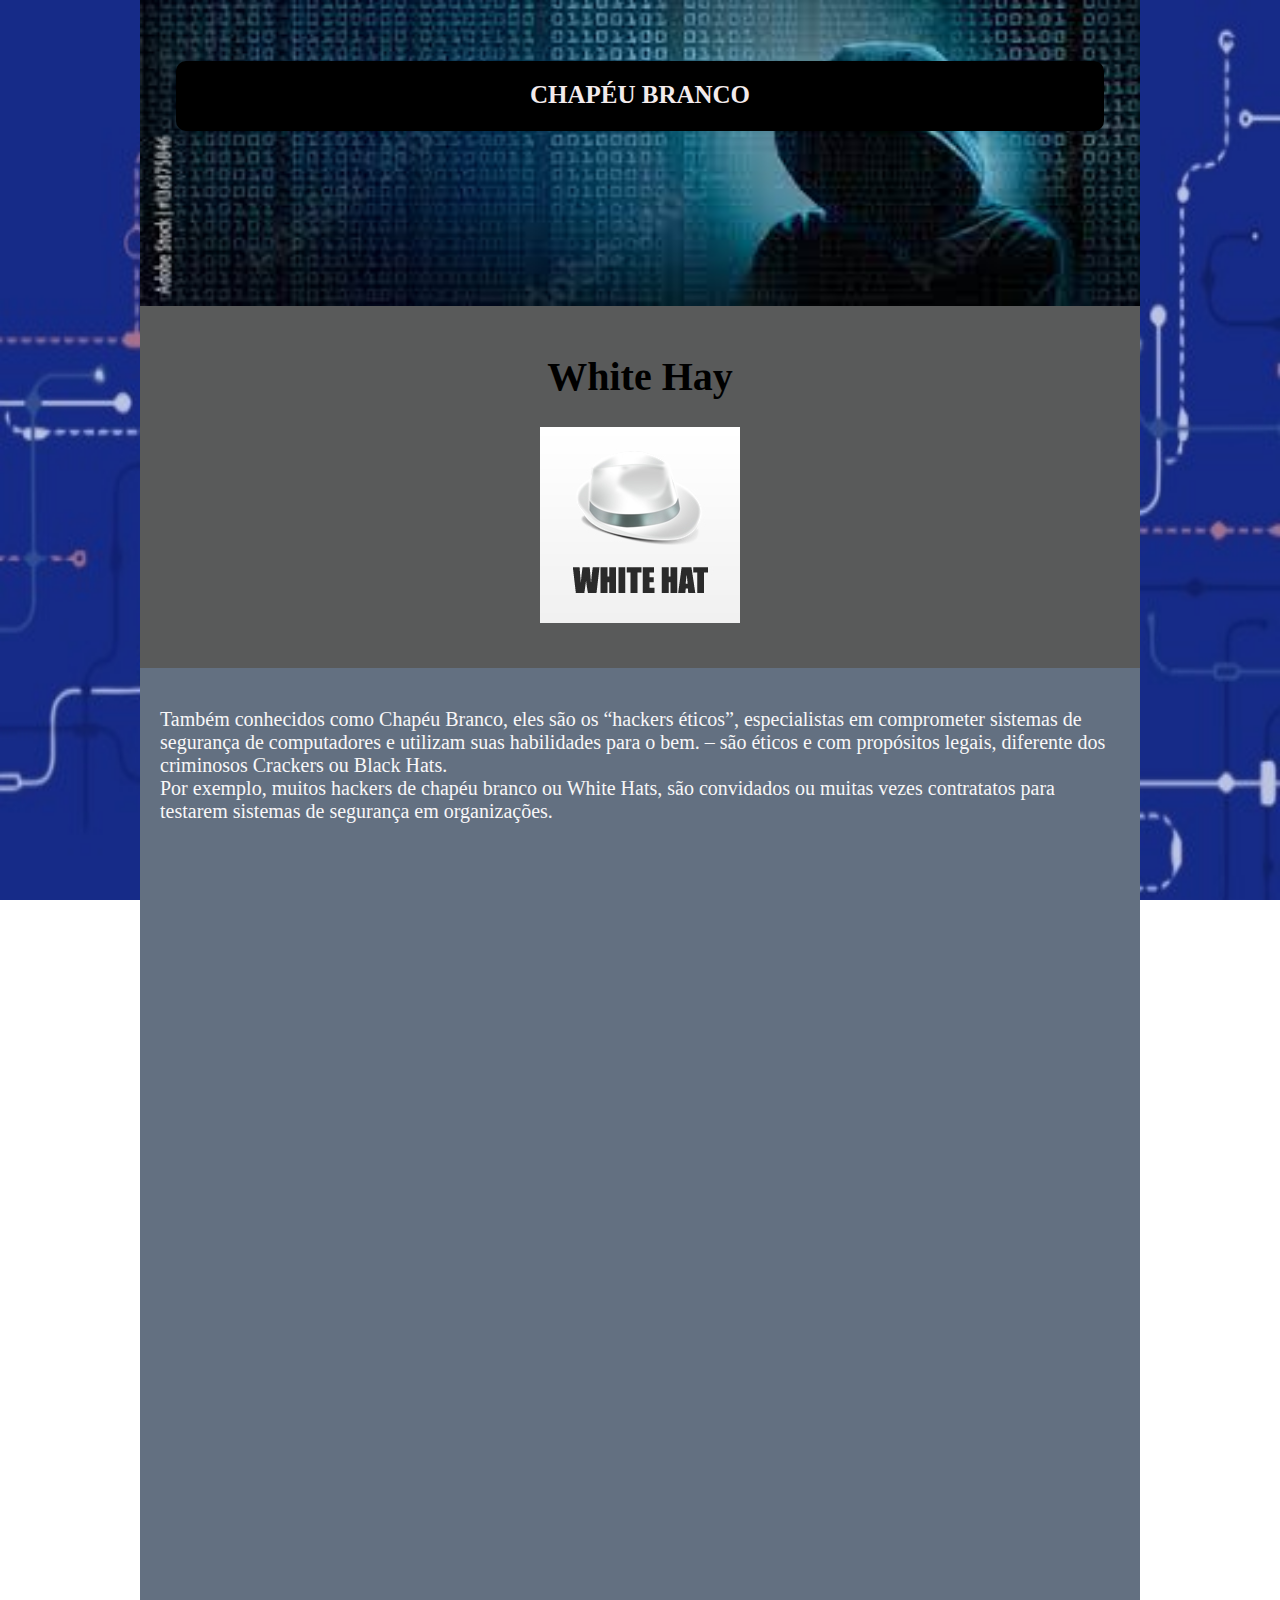
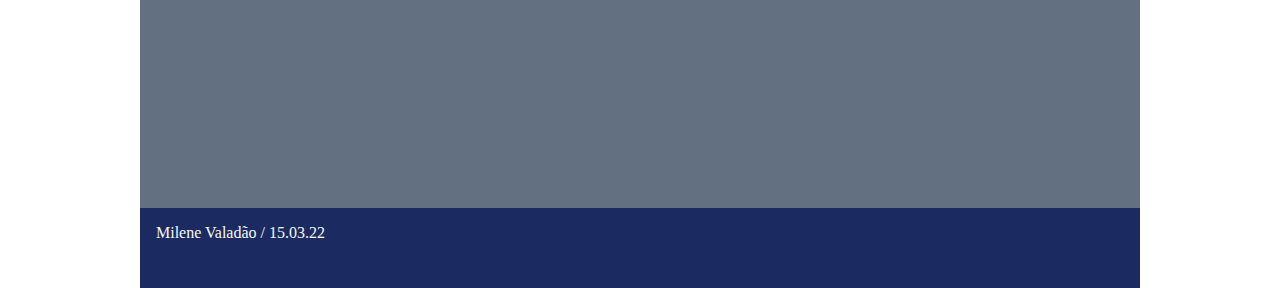
<file: 08.03/indexwhite.html>
<!DOCTYPE html>
<html lang="pt-br">
<head>
    <meta charset="UTF-8">
    <meta http-equiv="X-UA-Compatible" content="IE=edge">
    <meta name="viewport" content="width=device-width, initial-scale=1.0">
    <title>Hackers</title>
    <link rel="shortcut icon" href="img/icone.ico" type="image/x-icon">
    <link rel="stylesheet" href="css/style.css">

    <link rel="preconnect" href="https://fonts.googleapis.com">
    <link rel="preconnect" href="https://fonts.gstatic.com" crossorigin>
    <link href="https://fonts.googleapis.com/css2?family=Rubik+Mono+One&display=swap" rel="stylesheet">
</head>
<body>
    <div id="pag">
        <header>
            <h3> CHAPÉU BRANCO </h3>
        </header>
        <nav>
            <h1>White Hay</h1>
            <p class="centro"> <img src="img/white.png" alt="" srcset=""> </p> 
        </nav>
        <section class="cores">
            <p> Também conhecidos como Chapéu Branco, eles são os “hackers éticos”, especialistas em comprometer sistemas de segurança de computadores e utilizam suas habilidades para o bem. – são éticos e com propósitos legais, diferente dos criminosos Crackers ou Black Hats.
            <br>Por exemplo, muitos hackers de chapéu branco ou White Hats, são convidados ou muitas vezes contratatos para testarem sistemas de segurança em organizações.
            </p>
        </section>
        <footer>
            Milene Valadão / 15.03.22
        </footer>
    </div>
    </div>
    <script src="js/script.js"></script>
</body>
</html>
</file>
<file: 08.03/css/style.css>
body{
    margin:0cm;
    background-image: url(../img/fundo\ hacker.jpg);
    background-size: 100% 100%;
    background-attachment: fixed;
}
#pag{
    width: 1000px;
    margin: auto;
    color: black;
    background-color: #637081;
   
}
header{
    background-color:aquamarine;
    background-image: url(../img/banner\ hacker.jfif);
    background-size: 100% 100%;
    color: rgb(243, 235, 236);
    height: 13em;
    max-width: 100%;
    padding: 2em;
    text-align: left;
    font-weight: 400;
    font-size: 18px;
}
header h1 {
    font-family: 'Rubik Mono One', sans-serif;
    font-size: 40px;
    font-weight: bold;
    color: rgb(253, 251, 251);
}
nav {
    background-color: rgb(89, 90, 90);
    color: rgb(255, 255, 255);
    padding: 1em;
    max-width: 100%;
    font-size: 20px;
    text-align: center;
}

section{

    color: rgb(248, 247, 248);
    padding: 1em;
    max-width: 100%;
    min-height: 55em;
    font-size: 20px;
}
footer{
    background-color:#1B2B61;
    color: rgb(247, 247, 247);
    min-height: 3em;
    max-height: 100%;
    padding: 1em;
}
#popup{
    position: fixed;
    width: 100%;
    height: 100%;
    top: 0px;
    left: 0px;
    background-color: rgba(0,0,0,0.7);
}
#popup h2{
    font-size: 45px;
    font-family: 'Courier New', Courier, monospace;
    margin-top: 3px;
    color: blue;
}
#popup a{
    font-size: 20px;
    color: rgb(10, 175, 59);
}

#fechar {
    position: absolute;
    right: 80px;
    top: 5px;
    width: 30px;
    height: 30px;
    color: azure;
    font-size: 3em;
    font-family: Verdana, Geneva, Tahoma, sans-serif;
    cursor: pointer;
}

#quadro {
    width: 40%;
    margin: 15% auto;
    text-align: center;
    background-color: rgb(155, 191, 229);
    padding: 5%;
    border-radius: 15px;

}

#popup input{
    width: 100%;
    padding: 2%;
    margin: auto;
}
#quadro #msg {
    color: rgb(255, 0, 0);
    font-size: 15px;
    font-family: Impact, Haettenschweiler, 'Arial Narrow Bold', sans-serif;
}

#quadro a {
    text-decoration: none;
}

#quadro a:hover {
    text-decoration: underline;
}

#msg {
    color:azure;
    display: none;
}

ul li {
    float:left;
    width: 15%;
    margin-left: 4em;
    text-align: center;
    background-color: rgb(0, 0, 0);
    list-style: none;
    border-radius: 15px;
    font-size: 30px;
}

ul li:hover /*quando passa o mouse muda de cor*/ {
    background-color: rgb(6, 67, 82);
}
ul li a  {
    text-decoration: none;
    color: white;
    display: block; /*Muito importante p botão, faz a caixinha e aparece a maozinha quando passa o mouse*/
    padding: 1em;
    text-transform: uppercase; /*Deixa tudo em maiúsco*/
    font-weight: bold;
    font-family: 'Times New Roman', Times, serif;
    font-size: 20px;
}

.link {
    text-decoration: none;
    color: rgb(116, 110, 121);
    display: block; /*Muito importante p botão, faz a caixinha e aparece a maozinha quando passa o mouse*/
    padding: 1em;
    text-transform: uppercase; /*Deixa tudo em maiúsco*/
    font-weight: bold;
    font-family:Verdana, Geneva, Tahoma, sans-serif;
    font-size: 10px;
}
.centro{
 text-align: center;
}

.cores {
    font-size: 20px;

}

 h3 {
    font-size: 25px;
    background-color: black;
    border-radius: 10px;
    height: 30px;
    text-align: center;
    padding: 20px;
}

nav h1 {
    color: black;
}
</file>
<file: projeto individual/css/style.css>
/* modificar a cor do navbar
    ajustar o tamanho do celular, sem que os botões parem de funcionar
*/

.nav-item{
    color: red;
    font-size: 1.3em;
    font-family: 'Cabin', sans-serif;
}
header{
    height: 100vh;
    min-height: 400px;
    background-size:cover;
    background-image: url(../img/fundo1.png);
    background-repeat:round; 
}

.unico{
    display: block;
    padding-top: 3em;
    font-family: 'Cabin', sans-serif;
    font-size: 2.2em;
    color: white;
}

.instale{
    padding-top: 7em;
}

#celulares1{
    width: 80vh;
    min-width: 20vh;
}
.celulares1{
    position: absolute;
    top: 0;
    right: 0;
}
.tdirp{
    display: block;
    color: black;
    font-size: 2.2em;
    padding-top: 6em;
    text-align: left ;
    font-family: 'Cabin', sans-serif;
}
</file>
<file: projetoindividual/css/style.css>
/* modificar a cor do navbar
    ajustar o tamanho do celular, sem que os botões parem de funcionar
*/

.nav-item{
    color: red;
    font-size: 1.3em;
    font-family: 'Cabin', sans-serif;
}
header{
    height: 100vh;
    min-height: 400px;
    background-size:cover;
    background-image: url(../img/fundo1.png);
    background-repeat:round; 
}

.unico{
    display: block;
    padding-top: 3em;
    font-family: 'Cabin', sans-serif;
    font-size: 2.2em;
    color: white;
}

.unicoprod{
    display: block;
    padding-top: 6em;
    font-family: 'Cabin', sans-serif;
    font-size: 2.2em;
    color: white;
    text-align: center;
}

.unicomob{
    padding-top: 1em;
    font-family: 'Cabin', sans-serif;
    font-size: 2.2em;
    color: white;
    display: none;
}

.instale{
    padding-top: 7em;
}

#celulares1{
    width: 85%;
    margin-top: -2em;    
}
.tdirp{
    display: block;
    color: black;
    font-size: 2.2em;
    padding-top: 8em;
    text-align: left ;
    font-family: 'Cabin', sans-serif;
}
#roxo{
    background-color: #7853D0;
}
.celulares{
    width: 100%;
    min-width: 20vh;
    margin-top: 10vh;
    margin-bottom: 10vh;
}
.tesqb{
    display: block;
    color: white;
    font-size: 2.2em;
    padding-top: 8em;
    text-align: left ;
    font-family: 'Cabin', sans-serif;
}
.tecel4{
    display: block;
    color: rgb(0, 0, 0);
    font-size: 2.2em;
    padding-top: 5em;
    text-align: right ;
    font-family: 'Cabin', sans-serif;
}

.tdcel4{
    display: block;
    color: rgb(0, 0, 0);
    font-size: 2.2em;
    padding-top: 10em;
    text-align: left ;
    font-family: 'Cabin', sans-serif;
}

.linha{
    z-index: 1000;
    margin-top: -19em;
    position: absolute;
    z-index: 1;
}
#linha{
    width: 100%;
    z-index: 1;
}

#celular4{
    width: 100%;
    z-index: 100;
    position: relative;

}

.rodape{
    text-align: center;
    align-items: center;
}
.logorodape{
    height: 60%;
    margin-top: 3%;

}
#celulares1Mob{
    display: none;
    
}
#celulares1{
    display: block;
}

.ultimapag{
    min-height: 105vh;
}


/*RODAPÉ*/
footer{
    background-color: #7853D0;
    padding: 50px 0;
}
.container-footer{
    max-width: 1400px;
    padding: 0 4%;
    margin: auto;    
}
.row-footer{
    display: flex;
    flex-wrap: wrap;
}
.footer-col{
    width: 25%;
    padding: 0 15px;
}
.footer-col h1{
    font-size: 2em;
    color: white;
    margin-bottom: 1.2em;
    font-weight: 500;
    position: relative;
    text-transform: uppercase;
    text-align: center;
}
.footer-col img {
    width: 12%;
    margin: 0 10px;
}
#loguinho{
    width: 80%;
    margin-top: 3rem;
}
.footer-col ul{
    list-style: none;
}
.footer-col ul li{
    margin: 10px 0 0 -30px;
    text-align: center;
}
.footer-col ul li a {
    font-size: 1.2em;
   /* text-transform: capitalize;  para primeira letra ficar maiúscula */
    color: white;
    text-decoration: none;
    font-weight: 300;
    display: block;
    transition: all 0.3s ease;
}

.footer-col ul li a :hover{
    color: blueviolet;
    padding-left: 10px;
}

.copyright {
    color: white;
    margin: 2em 0 0;
    font-size: 1.3em;
}

body::-webkit-scrollbar {
    width: 12px;               /* width of the entire scrollbar */
  }
  
  body::-webkit-scrollbar-track {
    background: white;        /* color of the tracking area */
  }
  
  body::-webkit-scrollbar-thumb {
    background-color:  #7853d0;    /* color of the scroll thumb */
    border-radius: 20px;       /* roundness of the scroll thumb */
    border: 2px solid  #ab94e2;  /* creates padding around scroll thumb */
  }

@media ( max-width:768px ) {
    #celulares1Mob{
        display: block;
        width: 80%;
        margin-top: 1em;
        text-align: center;
        margin-left: 1.3em;
    }
    #celulares1{
        display: none ;
    }
    header{
        background-image: none;
        background-color: #7853D0;
        height: 150vh;
    }
    .unicomob{
        display: block;
        font-size: 1.8em;
        text-align: center;
    }
    .unico{
        display: none;
    }
    
    .instale{
        padding-top: 25em;
        text-align: center;
    }

    .tdirp{
        font-size: 1.8em;
        display: block;
        color: black;
        padding-top: 0;
        padding-bottom: 1.5em;
        text-align: center ;
        font-family: 'Cabin', sans-serif;
    }
    
    .tesqb{
        font-size: 1.8em;
        padding-top: 3em;
        text-align: center;
    }

    .tecel4{
        display: block;
        color: rgb(0, 0, 0);
        font-size: 1.8em;
        padding-top: 3em;
        padding-bottom: 0;
        text-align: center ;
    }
      
        
    .tdcel4{
        display: block;
        color: rgb(0, 0, 0);
        font-size: 1.8em;
        padding-top: 0em;
        padding-bottom: 2em;
        text-align: center ;
        font-family: 'Cabin', sans-serif;
    }

    #celular4{
        width: 70%;
        margin-left: 4em;
    }

    .celulares {
    
        width: 90%;
        text-align: center;
        margin-left: 1.8em;
    }

    .menpre{
        margin-top: 50em;
    }

    #linha{
        display: none;
    }
    .footer-col{
        width: 50%;
        margin-bottom: 30px;
    }
}


@media (max-width:600px) {
    .footer-col{
        width: 100%;
    }
    #loguinho{
        width: 40%;
    }
    .footer-col img{
        width: 8%;
    }
}
</file>
<file: Vingadores/CSS/style.css>
h1{
    text-align: center;
    color: bisque;
    background-color: rgb(69, 16, 214);
    width: 80%;
    margin: 15px auto;
    margin-bottom: 4px;
    padding: 0.2em;
    font-size: 1.5em;
    font-style:oblique;
}

img{
    width: 100%;
}

.miniaturas, .principal, .legenda{
    width: 80%;
    margin: auto;
    text-align: center;
}

.imagem {
    width: 16.66%;
    float: left;
}

.legenda{
    color: bisque;
    background-color: rgb(69, 16, 214);
    padding: 0.2em;
}

body {
    background-color:bisque;
    font-family: tahoma;
}
</file>
